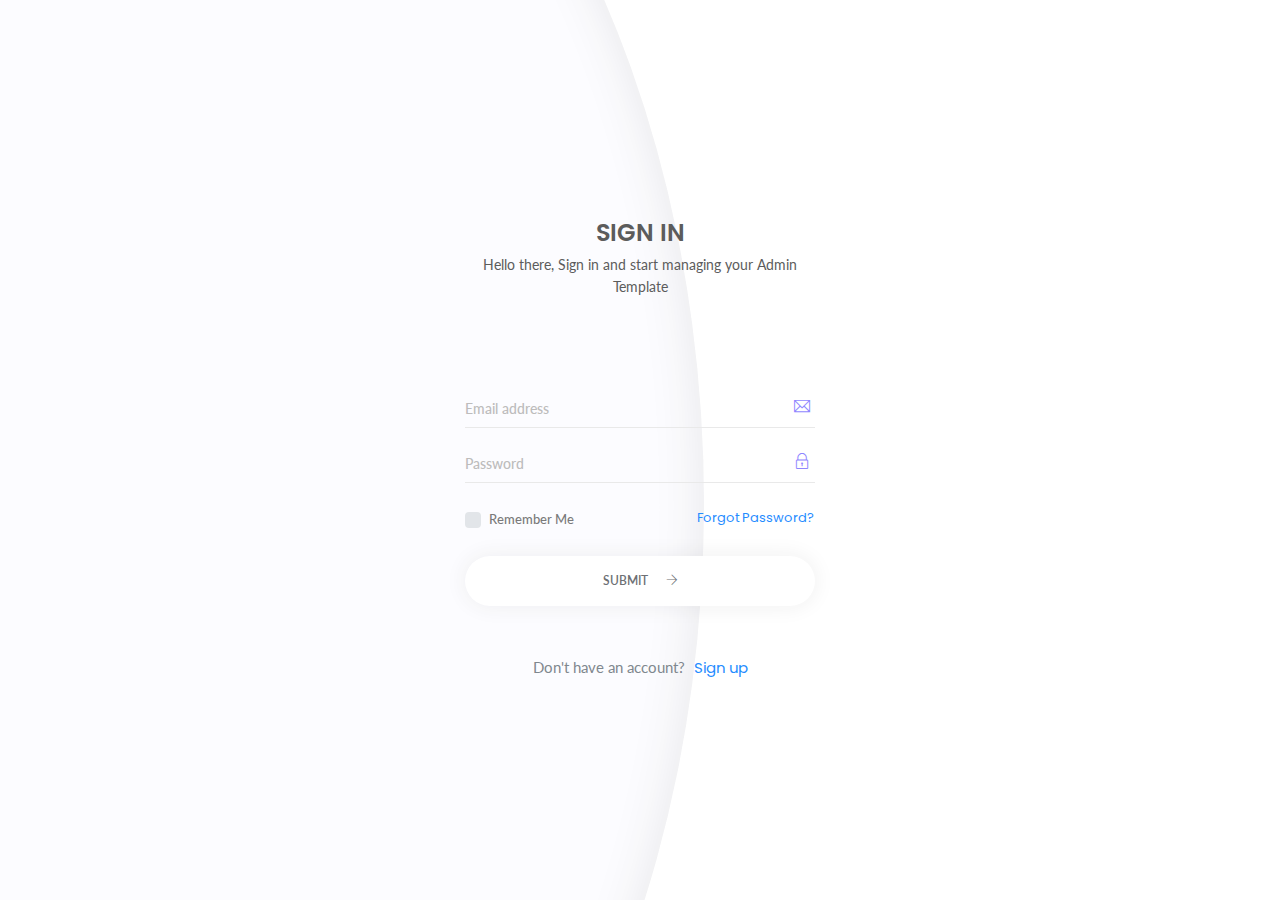
<file: pages/login2.html>
<!doctype html>
<html class="no-js" lang="en">

<head>
    <meta charset="utf-8">
    <meta http-equiv="x-ua-compatible" content="ie=edge">
    <title>Login - srtdash</title>
    <meta name="viewport" content="width=device-width, initial-scale=1">
    <link rel="shortcut icon" type="image/png" href="assets/images/icon/favicon.ico">
    <link rel="stylesheet" href="assets/css/bootstrap.min.css">
    <link rel="stylesheet" href="assets/css/font-awesome.min.css">
    <link rel="stylesheet" href="assets/css/themify-icons.css">
    <link rel="stylesheet" href="assets/css/metisMenu.css">
    <link rel="stylesheet" href="assets/css/owl.carousel.min.css">
    <link rel="stylesheet" href="assets/css/slicknav.min.css">
    <!-- amchart css -->
    <link rel="stylesheet" href="https://www.amcharts.com/lib/3/plugins/export/export.css" type="text/css" media="all" />
    <!-- others css -->
    <link rel="stylesheet" href="assets/css/typography.css">
    <link rel="stylesheet" href="assets/css/default-css.css">
    <link rel="stylesheet" href="assets/css/styles.css">
    <link rel="stylesheet" href="assets/css/responsive.css">
    <!-- modernizr css -->
    <script src="assets/js/vendor/modernizr-2.8.3.min.js"></script>
</head>

<body>
    <!--[if lt IE 8]>
            <p class="browserupgrade">You are using an <strong>outdated</strong> browser. Please <a href="http://browsehappy.com/">upgrade your browser</a> to improve your experience.</p>
        <![endif]-->
    <!-- preloader area start -->
    <div id="preloader">
        <div class="loader"></div>
    </div>
    <!-- preloader area end -->
    <!-- login area start -->
    <div class="login-area login-s2">
        <div class="container">
            <div class="login-box ptb--100">
                <form>
                    <div class="login-form-head">
                        <h4>Sign In</h4>
                        <p>Hello there, Sign in and start managing your Admin Template</p>
                    </div>
                    <div class="login-form-body">
                        <div class="form-gp">
                            <label for="exampleInputEmail1">Email address</label>
                            <input type="email" id="exampleInputEmail1">
                            <i class="ti-email"></i>
                            <div class="text-danger"></div>
                        </div>
                        <div class="form-gp">
                            <label for="exampleInputPassword1">Password</label>
                            <input type="password" id="exampleInputPassword1">
                            <i class="ti-lock"></i>
                            <div class="text-danger"></div>
                        </div>
                        <div class="row mb-4 rmber-area">
                            <div class="col-6">
                                <div class="custom-control custom-checkbox mr-sm-2">
                                    <input type="checkbox" class="custom-control-input" id="customControlAutosizing">
                                    <label class="custom-control-label" for="customControlAutosizing">Remember Me</label>
                                </div>
                            </div>
                            <div class="col-6 text-right">
                                <a href="./reset-pass.html">Forgot Password?</a>
                            </div>
                        </div>
                        <div class="submit-btn-area">
                            <button id="form_submit" type="submit">Submit <i class="ti-arrow-right"></i></button>
                        </div>
                        <div class="form-footer text-center mt-5">
                            <p class="text-muted">Don't have an account? <a href="./register2.html">Sign up</a></p>
                        </div>
                    </div>
                </form>
            </div>
        </div>
    </div>
    <!-- login area end -->

    <!-- jquery latest version -->
    <script src="assets/js/vendor/jquery-2.2.4.min.js"></script>
    <!-- bootstrap 4 js -->
    <script src="assets/js/popper.min.js"></script>
    <script src="assets/js/bootstrap.min.js"></script>
    <script src="assets/js/owl.carousel.min.js"></script>
    <script src="assets/js/metisMenu.min.js"></script>
    <script src="assets/js/jquery.slimscroll.min.js"></script>
    <script src="assets/js/jquery.slicknav.min.js"></script>
    
    <!-- others plugins -->
    <script src="assets/js/plugins.js"></script>
    <script src="assets/js/scripts.js"></script>
</body>

</html>
</file>
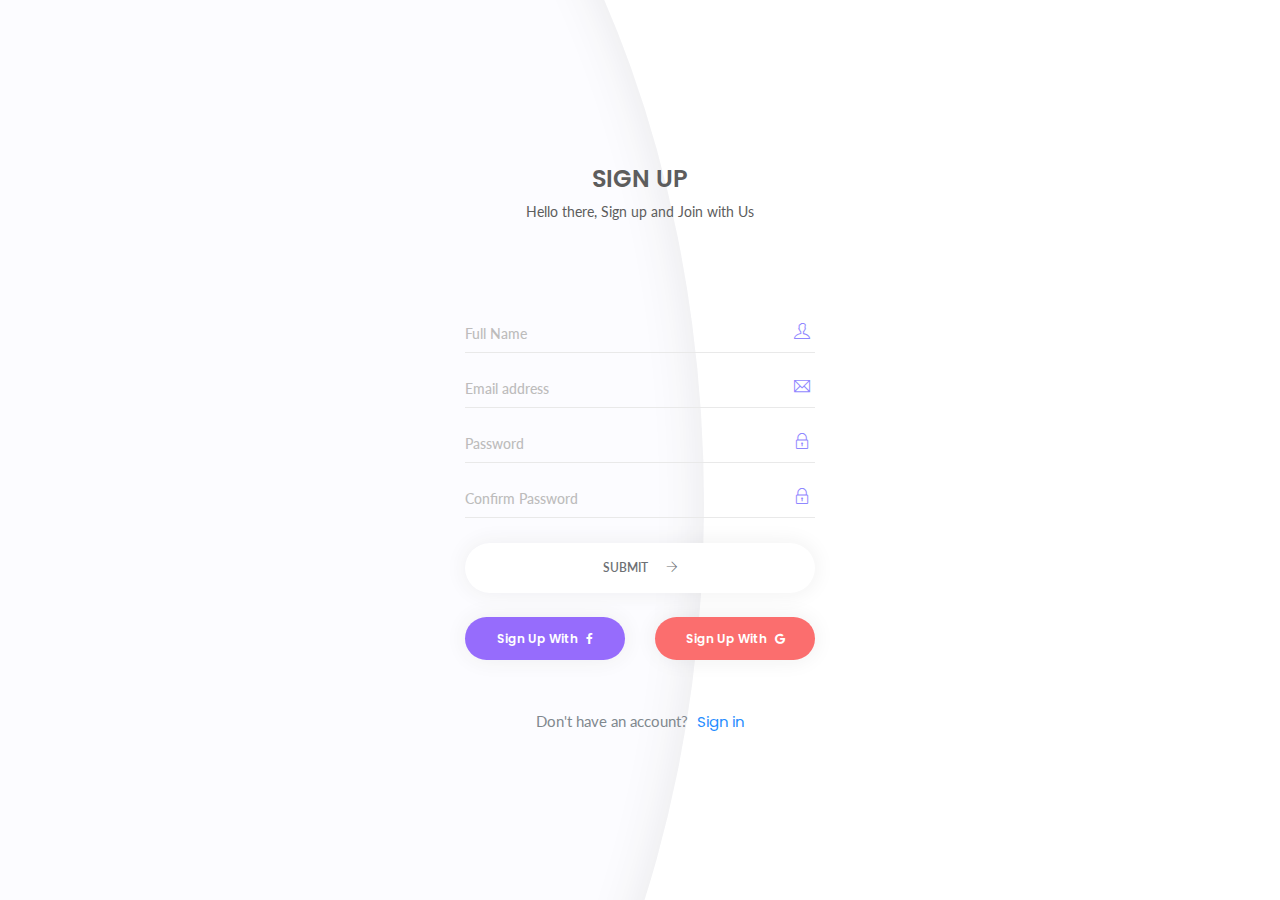
<file: pages/register2.html>
<!doctype html>
<html class="no-js" lang="en">

<head>
    <meta charset="utf-8">
    <meta http-equiv="x-ua-compatible" content="ie=edge">
    <title>Sign up - srtdash</title>
    <meta name="viewport" content="width=device-width, initial-scale=1">
    <link rel="shortcut icon" type="image/png" href="assets/images/icon/favicon.ico">
    <link rel="stylesheet" href="assets/css/bootstrap.min.css">
    <link rel="stylesheet" href="assets/css/font-awesome.min.css">
    <link rel="stylesheet" href="assets/css/themify-icons.css">
    <link rel="stylesheet" href="assets/css/metisMenu.css">
    <link rel="stylesheet" href="assets/css/owl.carousel.min.css">
    <link rel="stylesheet" href="assets/css/slicknav.min.css">
    <!-- amchart css -->
    <link rel="stylesheet" href="https://www.amcharts.com/lib/3/plugins/export/export.css" type="text/css" media="all" />
    <!-- others css -->
    <link rel="stylesheet" href="assets/css/typography.css">
    <link rel="stylesheet" href="assets/css/default-css.css">
    <link rel="stylesheet" href="assets/css/styles.css">
    <link rel="stylesheet" href="assets/css/responsive.css">
    <!-- modernizr css -->
    <script src="assets/js/vendor/modernizr-2.8.3.min.js"></script>
</head>

<body>
    <!--[if lt IE 8]>
            <p class="browserupgrade">You are using an <strong>outdated</strong> browser. Please <a href="http://browsehappy.com/">upgrade your browser</a> to improve your experience.</p>
        <![endif]-->
    <!-- preloader area start -->
    <div id="preloader">
        <div class="loader"></div>
    </div>
    <!-- preloader area end -->
    <!-- login area start -->
    <div class="login-area login-s2">
        <div class="container">
            <div class="login-box ptb--100">
                <form>
                    <div class="login-form-head">
                        <h4>Sign up</h4>
                        <p>Hello there, Sign up and Join with Us</p>
                    </div>
                    <div class="login-form-body">
                        <div class="form-gp">
                            <label for="exampleInputName1">Full Name</label>
                            <input type="text" id="exampleInputName1">
                            <i class="ti-user"></i>
                            <div class="text-danger"></div>
                        </div>
                        <div class="form-gp">
                            <label for="exampleInputEmail1">Email address</label>
                            <input type="email" id="exampleInputEmail1">
                            <i class="ti-email"></i>
                            <div class="text-danger"></div>
                        </div>
                        <div class="form-gp">
                            <label for="exampleInputPassword1">Password</label>
                            <input type="password" id="exampleInputPassword1">
                            <i class="ti-lock"></i>
                            <div class="text-danger"></div>
                        </div>
                        <div class="form-gp">
                            <label for="exampleInputPassword2">Confirm Password</label>
                            <input type="password" id="exampleInputPassword2">
                            <i class="ti-lock"></i>
                            <div class="text-danger"></div>
                        </div>
                        <div class="submit-btn-area">
                            <button id="form_submit" type="submit">Submit <i class="ti-arrow-right"></i></button>
                            <div class="login-other row mt-4">
                                <div class="col-6">
                                    <a class="fb-login" href="#">Sign up with <i class="fa fa-facebook"></i></a>
                                </div>
                                <div class="col-6">
                                    <a class="google-login" href="#">Sign up with <i class="fa fa-google"></i></a>
                                </div>
                            </div>
                        </div>
                        <div class="form-footer text-center mt-5">
                            <p class="text-muted">Don't have an account? <a href="./login2.html">Sign in</a></p>
                        </div>
                    </div>
                </form>
            </div>
        </div>
    </div>
    <!-- login area end -->

    <!-- jquery latest version -->
    <script src="assets/js/vendor/jquery-2.2.4.min.js"></script>
    <!-- bootstrap 4 js -->
    <script src="assets/js/popper.min.js"></script>
    <script src="assets/js/bootstrap.min.js"></script>
    <script src="assets/js/owl.carousel.min.js"></script>
    <script src="assets/js/metisMenu.min.js"></script>
    <script src="assets/js/jquery.slimscroll.min.js"></script>
    <script src="assets/js/jquery.slicknav.min.js"></script>
    
    <!-- others plugins -->
    <script src="assets/js/plugins.js"></script>
    <script src="assets/js/scripts.js"></script>
</body>

</html>
</file>
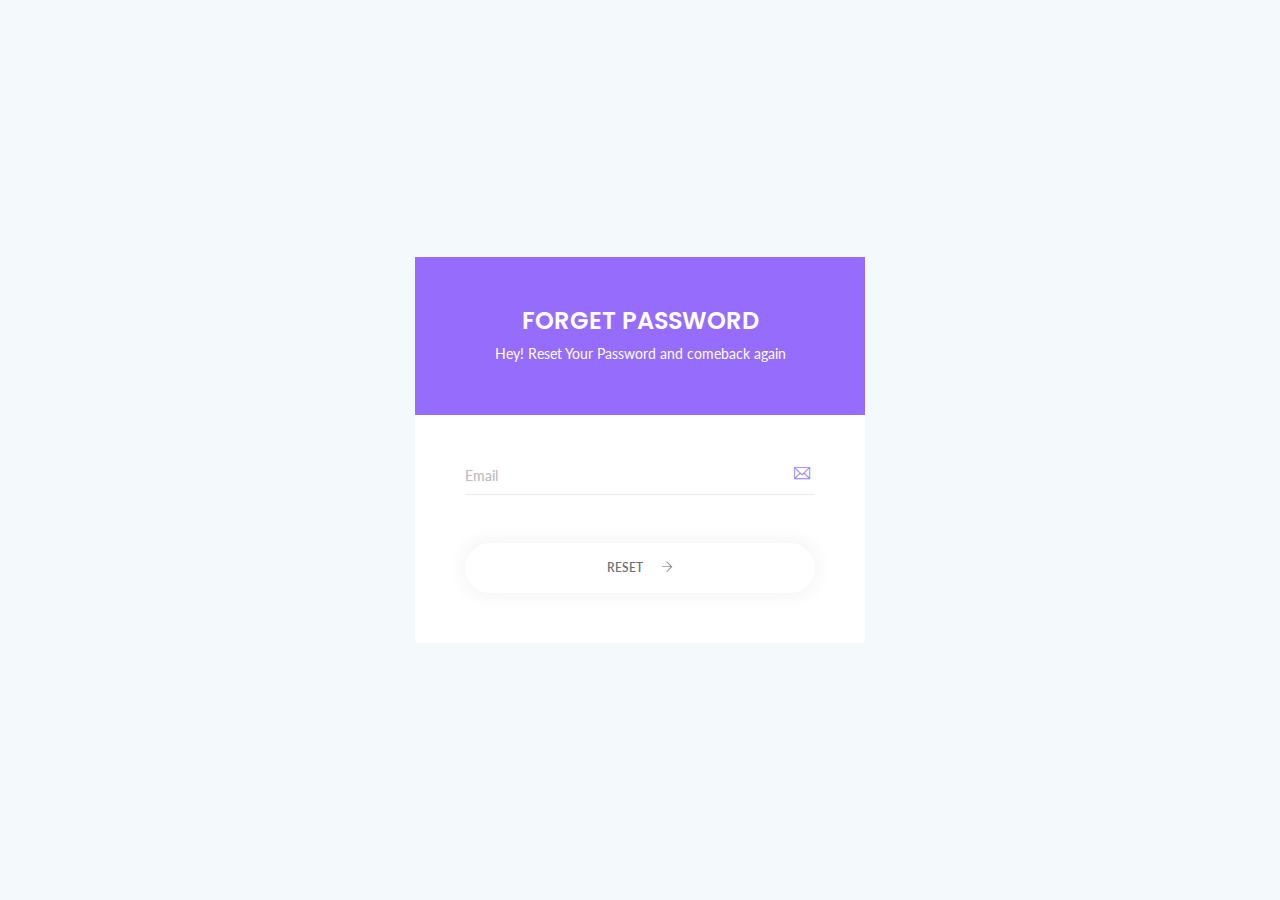
<file: pages/reset-pass.html>
<!doctype html>
<html class="no-js" lang="en">

<head>
    <meta charset="utf-8">
    <meta http-equiv="x-ua-compatible" content="ie=edge">
    <title>Recover Password - srtdash</title>
    <meta name="viewport" content="width=device-width, initial-scale=1">
    <link rel="shortcut icon" type="image/png" href="assets/images/icon/favicon.ico">
    <link rel="stylesheet" href="assets/css/bootstrap.min.css">
    <link rel="stylesheet" href="assets/css/font-awesome.min.css">
    <link rel="stylesheet" href="assets/css/themify-icons.css">
    <link rel="stylesheet" href="assets/css/metisMenu.css">
    <link rel="stylesheet" href="assets/css/owl.carousel.min.css">
    <link rel="stylesheet" href="assets/css/slicknav.min.css">
    <!-- amchart css -->
    <link rel="stylesheet" href="https://www.amcharts.com/lib/3/plugins/export/export.css" type="text/css" media="all" />
    <!-- others css -->
    <link rel="stylesheet" href="assets/css/typography.css">
    <link rel="stylesheet" href="assets/css/default-css.css">
    <link rel="stylesheet" href="assets/css/styles.css">
    <link rel="stylesheet" href="assets/css/responsive.css">
    
    <!-- modernizr css -->
    <script src="assets/js/vendor/modernizr-2.8.3.min.js"></script>
</head>

<body>
    <!--[if lt IE 8]>
            <p class="browserupgrade">You are using an <strong>outdated</strong> browser. Please <a href="http://browsehappy.com/">upgrade your browser</a> to improve your experience.</p>
        <![endif]-->
    <!-- preloader area start -->
    <div id="preloader">
        <div class="loader"></div>
    </div>
    <!-- preloader area end -->
    <!-- login area start -->
    <div class="login-area">
        <div class="container">
            <div class="login-box ptb--100">
                <form>
                    <div class="login-form-head">
                        <h4>Forget Password</h4>
                        <p>Hey! Reset Your Password and comeback again</p>
                    </div>
                    <div class="login-form-body">
                        <div class="form-gp">
                            <label for="exampleInputPassword1">Email</label>
                            <input type="email" id="exampleInputPassword1">
                            <i class="ti-email"></i>
                        </div>
                        
                        <div class="submit-btn-area mt-5">
                            <button id="form_submit" type="submit">Reset <i class="ti-arrow-right"></i></button>
                        </div>
                    </div>
                </form>
            </div>
        </div>
    </div>
    <!-- login area end -->

    <!-- jquery latest version -->
    <script src="assets/js/vendor/jquery-2.2.4.min.js"></script>
    <!-- bootstrap 4 js -->
    <script src="assets/js/popper.min.js"></script>
    <script src="assets/js/bootstrap.min.js"></script>
    <script src="assets/js/owl.carousel.min.js"></script>
    <script src="assets/js/metisMenu.min.js"></script>
    <script src="assets/js/jquery.slimscroll.min.js"></script>
    <script src="assets/js/jquery.slicknav.min.js"></script>
    
    <!-- others plugins -->
    <script src="assets/js/plugins.js"></script>
    <script src="assets/js/scripts.js"></script>
</body>

</html>
</file>
<file: pages/assets/css/themify-icons.css>
@font-face {
	font-family: 'themify';
	src:url('../fonts/themify.eot?-fvbane');
	src:url('../fonts/themify.eot?#iefix-fvbane') format('embedded-opentype'),
		url('../fonts/themify.woff?-fvbane') format('woff'),
		url('../fonts/themify.ttf?-fvbane') format('truetype'),
		url('../fonts/themify.svg?-fvbane#themify') format('svg');
	font-weight: normal;
	font-style: normal;
}

[class^="ti-"], [class*=" ti-"] {
	font-family: 'themify';
	speak: none;
	font-style: normal;
	font-weight: normal;
	font-variant: normal;
	text-transform: none;
	line-height: 1;

	/* Better Font Rendering =========== */
	-webkit-font-smoothing: antialiased;
	-moz-osx-font-smoothing: grayscale;
}

.ti-wand:before {
	content: "\e600";
}
.ti-volume:before {
	content: "\e601";
}
.ti-user:before {
	content: "\e602";
}
.ti-unlock:before {
	content: "\e603";
}
.ti-unlink:before {
	content: "\e604";
}
.ti-trash:before {
	content: "\e605";
}
.ti-thought:before {
	content: "\e606";
}
.ti-target:before {
	content: "\e607";
}
.ti-tag:before {
	content: "\e608";
}
.ti-tablet:before {
	content: "\e609";
}
.ti-star:before {
	content: "\e60a";
}
.ti-spray:before {
	content: "\e60b";
}
.ti-signal:before {
	content: "\e60c";
}
.ti-shopping-cart:before {
	content: "\e60d";
}
.ti-shopping-cart-full:before {
	content: "\e60e";
}
.ti-settings:before {
	content: "\e60f";
}
.ti-search:before {
	content: "\e610";
}
.ti-zoom-in:before {
	content: "\e611";
}
.ti-zoom-out:before {
	content: "\e612";
}
.ti-cut:before {
	content: "\e613";
}
.ti-ruler:before {
	content: "\e614";
}
.ti-ruler-pencil:before {
	content: "\e615";
}
.ti-ruler-alt:before {
	content: "\e616";
}
.ti-bookmark:before {
	content: "\e617";
}
.ti-bookmark-alt:before {
	content: "\e618";
}
.ti-reload:before {
	content: "\e619";
}
.ti-plus:before {
	content: "\e61a";
}
.ti-pin:before {
	content: "\e61b";
}
.ti-pencil:before {
	content: "\e61c";
}
.ti-pencil-alt:before {
	content: "\e61d";
}
.ti-paint-roller:before {
	content: "\e61e";
}
.ti-paint-bucket:before {
	content: "\e61f";
}
.ti-na:before {
	content: "\e620";
}
.ti-mobile:before {
	content: "\e621";
}
.ti-minus:before {
	content: "\e622";
}
.ti-medall:before {
	content: "\e623";
}
.ti-medall-alt:before {
	content: "\e624";
}
.ti-marker:before {
	content: "\e625";
}
.ti-marker-alt:before {
	content: "\e626";
}
.ti-arrow-up:before {
	content: "\e627";
}
.ti-arrow-right:before {
	content: "\e628";
}
.ti-arrow-left:before {
	content: "\e629";
}
.ti-arrow-down:before {
	content: "\e62a";
}
.ti-lock:before {
	content: "\e62b";
}
.ti-location-arrow:before {
	content: "\e62c";
}
.ti-link:before {
	content: "\e62d";
}
.ti-layout:before {
	content: "\e62e";
}
.ti-layers:before {
	content: "\e62f";
}
.ti-layers-alt:before {
	content: "\e630";
}
.ti-key:before {
	content: "\e631";
}
.ti-import:before {
	content: "\e632";
}
.ti-image:before {
	content: "\e633";
}
.ti-heart:before {
	content: "\e634";
}
.ti-heart-broken:before {
	content: "\e635";
}
.ti-hand-stop:before {
	content: "\e636";
}
.ti-hand-open:before {
	content: "\e637";
}
.ti-hand-drag:before {
	content: "\e638";
}
.ti-folder:before {
	content: "\e639";
}
.ti-flag:before {
	content: "\e63a";
}
.ti-flag-alt:before {
	content: "\e63b";
}
.ti-flag-alt-2:before {
	content: "\e63c";
}
.ti-eye:before {
	content: "\e63d";
}
.ti-export:before {
	content: "\e63e";
}
.ti-exchange-vertical:before {
	content: "\e63f";
}
.ti-desktop:before {
	content: "\e640";
}
.ti-cup:before {
	content: "\e641";
}
.ti-crown:before {
	content: "\e642";
}
.ti-comments:before {
	content: "\e643";
}
.ti-comment:before {
	content: "\e644";
}
.ti-comment-alt:before {
	content: "\e645";
}
.ti-close:before {
	content: "\e646";
}
.ti-clip:before {
	content: "\e647";
}
.ti-angle-up:before {
	content: "\e648";
}
.ti-angle-right:before {
	content: "\e649";
}
.ti-angle-left:before {
	content: "\e64a";
}
.ti-angle-down:before {
	content: "\e64b";
}
.ti-check:before {
	content: "\e64c";
}
.ti-check-box:before {
	content: "\e64d";
}
.ti-camera:before {
	content: "\e64e";
}
.ti-announcement:before {
	content: "\e64f";
}
.ti-brush:before {
	content: "\e650";
}
.ti-briefcase:before {
	content: "\e651";
}
.ti-bolt:before {
	content: "\e652";
}
.ti-bolt-alt:before {
	content: "\e653";
}
.ti-blackboard:before {
	content: "\e654";
}
.ti-bag:before {
	content: "\e655";
}
.ti-move:before {
	content: "\e656";
}
.ti-arrows-vertical:before {
	content: "\e657";
}
.ti-arrows-horizontal:before {
	content: "\e658";
}
.ti-fullscreen:before {
	content: "\e659";
}
.ti-arrow-top-right:before {
	content: "\e65a";
}
.ti-arrow-top-left:before {
	content: "\e65b";
}
.ti-arrow-circle-up:before {
	content: "\e65c";
}
.ti-arrow-circle-right:before {
	content: "\e65d";
}
.ti-arrow-circle-left:before {
	content: "\e65e";
}
.ti-arrow-circle-down:before {
	content: "\e65f";
}
.ti-angle-double-up:before {
	content: "\e660";
}
.ti-angle-double-right:before {
	content: "\e661";
}
.ti-angle-double-left:before {
	content: "\e662";
}
.ti-angle-double-down:before {
	content: "\e663";
}
.ti-zip:before {
	content: "\e664";
}
.ti-world:before {
	content: "\e665";
}
.ti-wheelchair:before {
	content: "\e666";
}
.ti-view-list:before {
	content: "\e667";
}
.ti-view-list-alt:before {
	content: "\e668";
}
.ti-view-grid:before {
	content: "\e669";
}
.ti-uppercase:before {
	content: "\e66a";
}
.ti-upload:before {
	content: "\e66b";
}
.ti-underline:before {
	content: "\e66c";
}
.ti-truck:before {
	content: "\e66d";
}
.ti-timer:before {
	content: "\e66e";
}
.ti-ticket:before {
	content: "\e66f";
}
.ti-thumb-up:before {
	content: "\e670";
}
.ti-thumb-down:before {
	content: "\e671";
}
.ti-text:before {
	content: "\e672";
}
.ti-stats-up:before {
	content: "\e673";
}
.ti-stats-down:before {
	content: "\e674";
}
.ti-split-v:before {
	content: "\e675";
}
.ti-split-h:before {
	content: "\e676";
}
.ti-smallcap:before {
	content: "\e677";
}
.ti-shine:before {
	content: "\e678";
}
.ti-shift-right:before {
	content: "\e679";
}
.ti-shift-left:before {
	content: "\e67a";
}
.ti-shield:before {
	content: "\e67b";
}
.ti-notepad:before {
	content: "\e67c";
}
.ti-server:before {
	content: "\e67d";
}
.ti-quote-right:before {
	content: "\e67e";
}
.ti-quote-left:before {
	content: "\e67f";
}
.ti-pulse:before {
	content: "\e680";
}
.ti-printer:before {
	content: "\e681";
}
.ti-power-off:before {
	content: "\e682";
}
.ti-plug:before {
	content: "\e683";
}
.ti-pie-chart:before {
	content: "\e684";
}
.ti-paragraph:before {
	content: "\e685";
}
.ti-panel:before {
	content: "\e686";
}
.ti-package:before {
	content: "\e687";
}
.ti-music:before {
	content: "\e688";
}
.ti-music-alt:before {
	content: "\e689";
}
.ti-mouse:before {
	content: "\e68a";
}
.ti-mouse-alt:before {
	content: "\e68b";
}
.ti-money:before {
	content: "\e68c";
}
.ti-microphone:before {
	content: "\e68d";
}
.ti-menu:before {
	content: "\e68e";
}
.ti-menu-alt:before {
	content: "\e68f";
}
.ti-map:before {
	content: "\e690";
}
.ti-map-alt:before {
	content: "\e691";
}
.ti-loop:before {
	content: "\e692";
}
.ti-location-pin:before {
	content: "\e693";
}
.ti-list:before {
	content: "\e694";
}
.ti-light-bulb:before {
	content: "\e695";
}
.ti-Italic:before {
	content: "\e696";
}
.ti-info:before {
	content: "\e697";
}
.ti-infinite:before {
	content: "\e698";
}
.ti-id-badge:before {
	content: "\e699";
}
.ti-hummer:before {
	content: "\e69a";
}
.ti-home:before {
	content: "\e69b";
}
.ti-help:before {
	content: "\e69c";
}
.ti-headphone:before {
	content: "\e69d";
}
.ti-harddrives:before {
	content: "\e69e";
}
.ti-harddrive:before {
	content: "\e69f";
}
.ti-gift:before {
	content: "\e6a0";
}
.ti-game:before {
	content: "\e6a1";
}
.ti-filter:before {
	content: "\e6a2";
}
.ti-files:before {
	content: "\e6a3";
}
.ti-file:before {
	content: "\e6a4";
}
.ti-eraser:before {
	content: "\e6a5";
}
.ti-envelope:before {
	content: "\e6a6";
}
.ti-download:before {
	content: "\e6a7";
}
.ti-direction:before {
	content: "\e6a8";
}
.ti-direction-alt:before {
	content: "\e6a9";
}
.ti-dashboard:before {
	content: "\e6aa";
}
.ti-control-stop:before {
	content: "\e6ab";
}
.ti-control-shuffle:before {
	content: "\e6ac";
}
.ti-control-play:before {
	content: "\e6ad";
}
.ti-control-pause:before {
	content: "\e6ae";
}
.ti-control-forward:before {
	content: "\e6af";
}
.ti-control-backward:before {
	content: "\e6b0";
}
.ti-cloud:before {
	content: "\e6b1";
}
.ti-cloud-up:before {
	content: "\e6b2";
}
.ti-cloud-down:before {
	content: "\e6b3";
}
.ti-clipboard:before {
	content: "\e6b4";
}
.ti-car:before {
	content: "\e6b5";
}
.ti-calendar:before {
	content: "\e6b6";
}
.ti-book:before {
	content: "\e6b7";
}
.ti-bell:before {
	content: "\e6b8";
}
.ti-basketball:before {
	content: "\e6b9";
}
.ti-bar-chart:before {
	content: "\e6ba";
}
.ti-bar-chart-alt:before {
	content: "\e6bb";
}
.ti-back-right:before {
	content: "\e6bc";
}
.ti-back-left:before {
	content: "\e6bd";
}
.ti-arrows-corner:before {
	content: "\e6be";
}
.ti-archive:before {
	content: "\e6bf";
}
.ti-anchor:before {
	content: "\e6c0";
}
.ti-align-right:before {
	content: "\e6c1";
}
.ti-align-left:before {
	content: "\e6c2";
}
.ti-align-justify:before {
	content: "\e6c3";
}
.ti-align-center:before {
	content: "\e6c4";
}
.ti-alert:before {
	content: "\e6c5";
}
.ti-alarm-clock:before {
	content: "\e6c6";
}
.ti-agenda:before {
	content: "\e6c7";
}
.ti-write:before {
	content: "\e6c8";
}
.ti-window:before {
	content: "\e6c9";
}
.ti-widgetized:before {
	content: "\e6ca";
}
.ti-widget:before {
	content: "\e6cb";
}
.ti-widget-alt:before {
	content: "\e6cc";
}
.ti-wallet:before {
	content: "\e6cd";
}
.ti-video-clapper:before {
	content: "\e6ce";
}
.ti-video-camera:before {
	content: "\e6cf";
}
.ti-vector:before {
	content: "\e6d0";
}
.ti-themify-logo:before {
	content: "\e6d1";
}
.ti-themify-favicon:before {
	content: "\e6d2";
}
.ti-themify-favicon-alt:before {
	content: "\e6d3";
}
.ti-support:before {
	content: "\e6d4";
}
.ti-stamp:before {
	content: "\e6d5";
}
.ti-split-v-alt:before {
	content: "\e6d6";
}
.ti-slice:before {
	content: "\e6d7";
}
.ti-shortcode:before {
	content: "\e6d8";
}
.ti-shift-right-alt:before {
	content: "\e6d9";
}
.ti-shift-left-alt:before {
	content: "\e6da";
}
.ti-ruler-alt-2:before {
	content: "\e6db";
}
.ti-receipt:before {
	content: "\e6dc";
}
.ti-pin2:before {
	content: "\e6dd";
}
.ti-pin-alt:before {
	content: "\e6de";
}
.ti-pencil-alt2:before {
	content: "\e6df";
}
.ti-palette:before {
	content: "\e6e0";
}
.ti-more:before {
	content: "\e6e1";
}
.ti-more-alt:before {
	content: "\e6e2";
}
.ti-microphone-alt:before {
	content: "\e6e3";
}
.ti-magnet:before {
	content: "\e6e4";
}
.ti-line-double:before {
	content: "\e6e5";
}
.ti-line-dotted:before {
	content: "\e6e6";
}
.ti-line-dashed:before {
	content: "\e6e7";
}
.ti-layout-width-full:before {
	content: "\e6e8";
}
.ti-layout-width-default:before {
	content: "\e6e9";
}
.ti-layout-width-default-alt:before {
	content: "\e6ea";
}
.ti-layout-tab:before {
	content: "\e6eb";
}
.ti-layout-tab-window:before {
	content: "\e6ec";
}
.ti-layout-tab-v:before {
	content: "\e6ed";
}
.ti-layout-tab-min:before {
	content: "\e6ee";
}
.ti-layout-slider:before {
	content: "\e6ef";
}
.ti-layout-slider-alt:before {
	content: "\e6f0";
}
.ti-layout-sidebar-right:before {
	content: "\e6f1";
}
.ti-layout-sidebar-none:before {
	content: "\e6f2";
}
.ti-layout-sidebar-left:before {
	content: "\e6f3";
}
.ti-layout-placeholder:before {
	content: "\e6f4";
}
.ti-layout-menu:before {
	content: "\e6f5";
}
.ti-layout-menu-v:before {
	content: "\e6f6";
}
.ti-layout-menu-separated:before {
	content: "\e6f7";
}
.ti-layout-menu-full:before {
	content: "\e6f8";
}
.ti-layout-media-right-alt:before {
	content: "\e6f9";
}
.ti-layout-media-right:before {
	content: "\e6fa";
}
.ti-layout-media-overlay:before {
	content: "\e6fb";
}
.ti-layout-media-overlay-alt:before {
	content: "\e6fc";
}
.ti-layout-media-overlay-alt-2:before {
	content: "\e6fd";
}
.ti-layout-media-left-alt:before {
	content: "\e6fe";
}
.ti-layout-media-left:before {
	content: "\e6ff";
}
.ti-layout-media-center-alt:before {
	content: "\e700";
}
.ti-layout-media-center:before {
	content: "\e701";
}
.ti-layout-list-thumb:before {
	content: "\e702";
}
.ti-layout-list-thumb-alt:before {
	content: "\e703";
}
.ti-layout-list-post:before {
	content: "\e704";
}
.ti-layout-list-large-image:before {
	content: "\e705";
}
.ti-layout-line-solid:before {
	content: "\e706";
}
.ti-layout-grid4:before {
	content: "\e707";
}
.ti-layout-grid3:before {
	content: "\e708";
}
.ti-layout-grid2:before {
	content: "\e709";
}
.ti-layout-grid2-thumb:before {
	content: "\e70a";
}
.ti-layout-cta-right:before {
	content: "\e70b";
}
.ti-layout-cta-left:before {
	content: "\e70c";
}
.ti-layout-cta-center:before {
	content: "\e70d";
}
.ti-layout-cta-btn-right:before {
	content: "\e70e";
}
.ti-layout-cta-btn-left:before {
	content: "\e70f";
}
.ti-layout-column4:before {
	content: "\e710";
}
.ti-layout-column3:before {
	content: "\e711";
}
.ti-layout-column2:before {
	content: "\e712";
}
.ti-layout-accordion-separated:before {
	content: "\e713";
}
.ti-layout-accordion-merged:before {
	content: "\e714";
}
.ti-layout-accordion-list:before {
	content: "\e715";
}
.ti-ink-pen:before {
	content: "\e716";
}
.ti-info-alt:before {
	content: "\e717";
}
.ti-help-alt:before {
	content: "\e718";
}
.ti-headphone-alt:before {
	content: "\e719";
}
.ti-hand-point-up:before {
	content: "\e71a";
}
.ti-hand-point-right:before {
	content: "\e71b";
}
.ti-hand-point-left:before {
	content: "\e71c";
}
.ti-hand-point-down:before {
	content: "\e71d";
}
.ti-gallery:before {
	content: "\e71e";
}
.ti-face-smile:before {
	content: "\e71f";
}
.ti-face-sad:before {
	content: "\e720";
}
.ti-credit-card:before {
	content: "\e721";
}
.ti-control-skip-forward:before {
	content: "\e722";
}
.ti-control-skip-backward:before {
	content: "\e723";
}
.ti-control-record:before {
	content: "\e724";
}
.ti-control-eject:before {
	content: "\e725";
}
.ti-comments-smiley:before {
	content: "\e726";
}
.ti-brush-alt:before {
	content: "\e727";
}
.ti-youtube:before {
	content: "\e728";
}
.ti-vimeo:before {
	content: "\e729";
}
.ti-twitter:before {
	content: "\e72a";
}
.ti-time:before {
	content: "\e72b";
}
.ti-tumblr:before {
	content: "\e72c";
}
.ti-skype:before {
	content: "\e72d";
}
.ti-share:before {
	content: "\e72e";
}
.ti-share-alt:before {
	content: "\e72f";
}
.ti-rocket:before {
	content: "\e730";
}
.ti-pinterest:before {
	content: "\e731";
}
.ti-new-window:before {
	content: "\e732";
}
.ti-microsoft:before {
	content: "\e733";
}
.ti-list-ol:before {
	content: "\e734";
}
.ti-linkedin:before {
	content: "\e735";
}
.ti-layout-sidebar-2:before {
	content: "\e736";
}
.ti-layout-grid4-alt:before {
	content: "\e737";
}
.ti-layout-grid3-alt:before {
	content: "\e738";
}
.ti-layout-grid2-alt:before {
	content: "\e739";
}
.ti-layout-column4-alt:before {
	content: "\e73a";
}
.ti-layout-column3-alt:before {
	content: "\e73b";
}
.ti-layout-column2-alt:before {
	content: "\e73c";
}
.ti-instagram:before {
	content: "\e73d";
}
.ti-google:before {
	content: "\e73e";
}
.ti-github:before {
	content: "\e73f";
}
.ti-flickr:before {
	content: "\e740";
}
.ti-facebook:before {
	content: "\e741";
}
.ti-dropbox:before {
	content: "\e742";
}
.ti-dribbble:before {
	content: "\e743";
}
.ti-apple:before {
	content: "\e744";
}
.ti-android:before {
	content: "\e745";
}
.ti-save:before {
	content: "\e746";
}
.ti-save-alt:before {
	content: "\e747";
}
.ti-yahoo:before {
	content: "\e748";
}
.ti-wordpress:before {
	content: "\e749";
}
.ti-vimeo-alt:before {
	content: "\e74a";
}
.ti-twitter-alt:before {
	content: "\e74b";
}
.ti-tumblr-alt:before {
	content: "\e74c";
}
.ti-trello:before {
	content: "\e74d";
}
.ti-stack-overflow:before {
	content: "\e74e";
}
.ti-soundcloud:before {
	content: "\e74f";
}
.ti-sharethis:before {
	content: "\e750";
}
.ti-sharethis-alt:before {
	content: "\e751";
}
.ti-reddit:before {
	content: "\e752";
}
.ti-pinterest-alt:before {
	content: "\e753";
}
.ti-microsoft-alt:before {
	content: "\e754";
}
.ti-linux:before {
	content: "\e755";
}
.ti-jsfiddle:before {
	content: "\e756";
}
.ti-joomla:before {
	content: "\e757";
}
.ti-html5:before {
	content: "\e758";
}
.ti-flickr-alt:before {
	content: "\e759";
}
.ti-email:before {
	content: "\e75a";
}
.ti-drupal:before {
	content: "\e75b";
}
.ti-dropbox-alt:before {
	content: "\e75c";
}
.ti-css3:before {
	content: "\e75d";
}
.ti-rss:before {
	content: "\e75e";
}
.ti-rss-alt:before {
	content: "\e75f";
}
</file>
<file: pages/assets/css/typography.css>
/*
Table Of Contents
=========================
- Default Typography
- Custom Typography
=========================
*/


/*
--------------------------
- Default Typography
--------------------------
*/

body {
    font-size: 14px;
    font-family: 'Lato', sans-serif;
}

h1,
h2,
h3,
h4,
h5,
h6 {
    margin: 0;
    font-family: 'Poppins', sans-serif;
}
p{
    font-family: 'Lato', sans-serif;
    font-size: 15px;
    line-height: 26px;
    color: #444;
    margin-bottom: 0;
}
p img {
    margin: 0;
}

/* links */

a,
a:visited {
    text-decoration: none;
    transition: all 0.3s ease-in-out;
    -webkit-transition: all 0.3s ease-in-out;
    -moz-transition: all 0.3s ease-in-out;
    -o-transition: all 0.3s ease-in-out;
    outline: 0;
    font-family: 'Poppins', sans-serif;
}
a:hover{
    text-decoration: none;
}
a:focus {
    text-decoration: none;
    outline: 0;
}

p a,
p a:visited {
    line-height: inherit;
    outline: 0;
}


/* list */

ul,
ol {
    margin-bottom: 0px;
    margin-top: 0px;
    padding: 0;
}

ul {
    margin: 0;
    list-style-type: none;
}

ol {
    list-style: decimal;
}

ol,
ul.square,
ul.circle,
ul.disc {
    margin-left: 0px;
}

ul.square {
    list-style: square outside;
}

ul.circle {
    list-style: circle outside;
}

ul.disc {
    list-style: disc outside;
}

ul ul,
ul ol,
ol ol,
ol ul {
    margin: 0;
}

ul ul li,
ul ol li,
ol ol li,
ol ul li {
    margin-bottom: 0px;
}

button {
    cursor: pointer;
    outline: none!important;
    letter-spacing: 0;
}

/*
--------------------------
- Custom Typography
--------------------------
*/
/* blockquote */
blockquote{
    padding: 60px;
    position: relative;
    background: #853BFA;
}
blockquote:before{
    content: '\f10d';
    font-family: fontawesome;
    color: #fff;
    font-size: 32px;
    position: absolute;
    left: 16px;
    top: 46px;
}
blockquote p{
    font-size: 17px;
    color: #fff;
}
.blockquote-footer{
    color: #fff;
}
</file>
<file: pages/assets/css/default-css.css>
/* 
--------------------------
- 1.1 Default CSS
--------------------------
*/

/*google font*/

@import url('https://fonts.googleapis.com/css?family=Lato:300,400,700,900|Poppins:100,300,400,500,600,700,800,900');
/* Your default CSS. */

* {
    margin: 0;
    padding: 0;
    box-sizing: border-box;
}

*, *:before, *:after {
    -moz-box-sizing: border-box;
    -webkit-box-sizing: border-box;
    box-sizing: border-box;
}

*:focus {
    outline: 0;
}

html {
    -webkit-font-smoothing: antialiased;
}

body {
    background: #fff;
    font-weight: normal;
    -webkit-font-smoothing: antialiased;
    /* Fix for webkit rendering */
    -webkit-text-size-adjust: 100%;
}

img {
    max-width: 100%;
    height: auto;
}

/*custome css*/

/*--------------------------
   Padding top
---------------------------*/

.pt--0 {
    padding-top: 0
}

.pt--10 {
    padding-top: 10px
}

.pt--15 {
    padding-top: 15px
}

.pt--20 {
    padding-top: 20px
}

.pt--30 {
    padding-top: 30px
}

.pt--40 {
    padding-top: 40px
}

.pt--50 {
    padding-top: 50px
}

.pt--60 {
    padding-top: 60px
}

.pt--70 {
    padding-top: 70px
}

.pt--80 {
    padding-top: 80px
}

.pt--90 {
    padding-top: 90px
}

.pt--100 {
    padding-top: 100px
}

.pt--110 {
    padding-top: 110px
}

.pt--120 {
    padding-top: 120px
}

.pt--130 {
    padding-top: 130px
}

.pt--140 {
    padding-top: 140px
}

.pt--150 {
    padding-top: 150px
}

.pt--160 {
    padding-top: 160px
}

.pt--170 {
    padding-top: 170px
}

.pt--180 {
    padding-top: 180px
}

.pt--190 {
    padding-top: 190px
}

/*------------------------
   Padding bottom
---------------------------*/

.pb--0 {
    padding-bottom: 0
}

.pb--10 {
    padding-bottom: 10px
}

.pb--15 {
    padding-bottom: 15px
}

.pb--20 {
    padding-bottom: 20px
}

.pb--30 {
    padding-bottom: 30px
}

.pb--40 {
    padding-bottom: 40px
}

.pb--50 {
    padding-bottom: 50px
}

.pb--60 {
    padding-bottom: 60px
}

.pb--70 {
    padding-bottom: 70px
}

.pb--80 {
    padding-bottom: 80px
}

.pb--90 {
    padding-bottom: 90px
}

.pb--100 {
    padding-bottom: 100px
}

.pb--110 {
    padding-bottom: 110px
}

.pb--120 {
    padding-bottom: 120px
}

.pb--130 {
    padding-bottom: 130px
}

.pb--140 {
    padding-bottom: 140px
}

.pb--150 {
    padding-bottom: 150px
}

.pb--160 {
    padding-bottom: 160px
}

.pb--170 {
    padding-bottom: 170px
}

.pb--180 {
    padding-bottom: 180px
}

.pb--190 {
    padding-bottom: 190px
}

/*------------------------------
   Page section padding 
-------------------------------*/

.ptb--0 {
    padding: 0
}

.ptb--10 {
    padding: 10px 0
}

.ptb--20 {
    padding: 20px 0
}

.ptb--30 {
    padding: 30px 0
}

.ptb--40 {
    padding: 40px 0
}

.ptb--50 {
    padding: 50px 0
}

.ptb--60 {
    padding: 60px 0
}

.ptb--70 {
    padding: 70px 0
}

.ptb--80 {
    padding: 80px 0
}

.ptb--90 {
    padding: 90px 0
}

.ptb--100 {
    padding: 100px 0
}

.ptb--110 {
    padding: 110px 0
}

.ptb--120 {
    padding: 120px 0
}

.ptb--130 {
    padding: 130px 0
}

.ptb--140 {
    padding: 140px 0
}

.ptb--150 {
    padding: 150px 0
}

.ptb--160 {
    padding: 160px 0
}

.ptb--170 {
    padding: 170px 0
}

.ptb--180 {
    padding: 180px 0
}

/*------------------------------
   Page section padding left
-------------------------------*/

.pl--0 {
    padding-left: 0px;
}

.pl--10 {
    padding-left: 10px;
}

.pl--20 {
    padding-left: 20px;
}

.pl--30 {
    padding-left: 30px;
}

.pl--40 {
    padding-left: 40px;
}

.pl--50 {
    padding-left: 50px;
}

.pl--60 {
    padding-left: 60px;
}

.pl--70 {
    padding-left: 70px;
}

.pl--80 {
    padding-left: 80px;
}

.pl--90 {
    padding-left: 90px;
}

.pl--100 {
    padding-left: 100px;
}

.pl--110 {
    padding-left: 110px;
}

/*------------------------------
   Page section padding right
-------------------------------*/

.pr--0 {
    padding-right: 0px;
}

.pr--10 {
    padding-right: 10px;
}

.pr--20 {
    padding-right: 20px;
}

.pr--30 {
    padding-right: 30px;
}

.pr--40 {
    padding-right: 40px;
}

.pr--50 {
    padding-right: 50px;
}

.pr--60 {
    padding-right: 60px;
}

.pr--70 {
    padding-right: 70px;
}

.pr--80 {
    padding-right: 80px;
}

.pr--90 {
    padding-right: 90px;
}

.pr--100 {
    padding-right: 100px;
}

.pr--110 {
    padding-right: 110px;
}

/* Colors */

:root {
    --primary-color: #4336FB;
}

#preloader {
    position: fixed;
    left: 0;
    top: 0;
    z-index: 99999;
    height: 100%;
    width: 100%;
    background: #fff;
    display: flex;
}
.loader{
    margin: auto;
    height: 50px;
    width: 50px;
    border-radius: 50%;
    position: relative;
}
.loader:before{
    content: '';
    position: absolute;
    left: 0;
    top: 0;
    height: 100%;
    width: 100%;
    background: #000;
    border-radius: 50%;
    opacity: 0;
    animation: popin 1.5s linear infinite 0s;
}
.loader:after{
    content: '';
    position: absolute;
    left: 0;
    top: 0;
    height: 100%;
    width: 100%;
    background: #000;
    border-radius: 50%;
    opacity: 0;
    animation: popin 1.5s linear infinite 0.5s;
}

@keyframes popin{
    0%{
        opacity: 0;
        transform: scale(0);
    }
    1%{
        opacity: 0.1;
        transform: scale(0);
    }
    99%{
        opacity: 0;
        transform: scale(2);
    }
    100%{
        opacity: 0;
        transform: scale(0);
    }
}
</file>
<file: pages/assets/css/responsive.css>
/* (1366x768) WXGA Display */

@media screen and (min-width: 1441px) and (max-width: 1920px) {
    .error-content {
        margin-top: 100px;
    }
}

/*Medium Desktop Device*/

@media screen and (min-width: 1200px) and (max-width: 1440px) {
    .col-ml-6 {
        -webkit-box-flex: 0;
        -ms-flex: 0 0 50%;
        flex: 0 0 50%;
        max-width: 50%;
    }
    .col-ml-12 {
        -webkit-box-flex: 0;
        -ms-flex: 0 0 100%;
        flex: 0 0 100%;
        max-width: 100%;
    }
    .col-ml-8 {
        -webkit-box-flex: 0;
        -ms-flex: 0 0 66.666667%;
        flex: 0 0 66.666667%;
        max-width: 66.666667%;
    }
    .col-ml-4 {
        -webkit-box-flex: 0;
        -ms-flex: 0 0 33.333333%;
        flex: 0 0 33.333333%;
        max-width: 33.333333%;
    }

    #coin_distribution-wrapper {
        margin-top: -68px;
    }
    .cripto-live ul li .icon {
        height: 23px;
        width: 23px;
        margin-right: 3px;
        font-size: 13px;
        line-height: 23px;
    }
    .cripto-live ul li {
        margin-bottom: 35px;
        font-size: 15px;
    }
    .exhcange-rate {
        padding: 48px 38px;
    }
    .exchange-btn button {
        margin-top: 37px;
    }
    .single-report h2 {
        font-size: 19px;
    }
    .s-report-title {
        margin-bottom: 17px;
    }
    .card-title {
        font-size: 20px;
    }
    .s-report-inner {
        padding-left: 73px;
    }
    /* dashboard two */
    .s-report-title .header-title {
        font-size: 15px;
    }
    .member-box .media-body p {
        font-size: 15px;
    }
    .s-member img {
        max-width: 60px;
    }
    .s-member .media-body {
        margin-left: 20px!important;
    }
    .tm-social a {
        margin-left: 3px;
        font-size: 18px;
    }
    .member-box .media-body span {
        font-size: 14px;
        line-height: 21px;
    }
    .team-search {
        margin-top: 20px;
    }
    .team-search input {
        width: 100%;
    }

    /* error page */
    .error-content {
        margin-top: 100px;
    }

    /* dashboard three */
    #salesanalytic {
        height: 500px;
    }
    #seomap {
        height: 346px;
    }
    #seolinechart8 {
        margin-top: 60px;
    }
}

/* Normal desktop :992px. */

@media (min-width: 1200px) and (max-width: 1364px) {

    /* sidebar */
    .sidebar-menu {
        width: 365px;
    }
    .nav-btn {
        position: fixed;
        z-index: 99;
        left: 363px;
        background: #303641;
        padding: 14px;
        top: 0;
        margin: 0;
    }
    .nav-btn span {
        background: #fffbfb;
    }
    .sbar_collapsed .sidebar-menu {
        left: -90%;
    }
    .sbar_collapsed .nav-btn {
        position: initial;
        background: none;
        padding: 0;
        margin: 10px 30px 0 0;
    }
    .sbar_collapsed .nav-btn span {
        background: #b3aaaa;
    }
    .sbar_collapsed .logo a span {
        display: block;
    }
    .minisidebar.main-menu {
        margin-right: 0;
    }
    /* main content */
    .main-content-inner {
        padding: 0 15px 50px;
    }
    .page-container,
    .sbar_collapsed.page-container {
        padding-left: 0;
    }
    /* sidebar collapsed end */
    /* pricing */
    .col-mdl-4 {
        -webkit-box-flex: 0;
        -ms-flex: 0 0 33.333333%;
        flex: 0 0 33.333333%;
        max-width: 33.333333%;
    }
}

@media (min-width: 992px) and (max-width: 1199px) {
    /* dashboard one */
    .mt-md-30 {
        margin-top: 30px;
    }
    /* sidebar */
    .sidebar-menu {
        width: 306px;
    }
    .nav-btn {
        position: fixed;
        z-index: 99;
        left: 304px;
        background: #303641;
        padding: 14px;
        top: 0;
        margin: 0;
    }
    .nav-btn span {
        background: #fffbfb;
    }
    .sbar_collapsed .sidebar-menu {
        left: -90%;
    }
    .sbar_collapsed .nav-btn {
        position: initial;
        background: none;
        padding: 0;
        margin: 10px 30px 0 0;
    }
    .sbar_collapsed .nav-btn span {
        background: #b3aaaa;
    }
    .sbar_collapsed .logo a span {
        display: block;
    }
    .minisidebar.main-menu {
        margin-right: 0;
    }
    /* main content */
    .main-content-inner {
        padding: 0 15px 50px;
    }
    .page-container,
    .sbar_collapsed.page-container {
        padding-left: 0;
    }
    /* fact area */
    .single-report h2 {
        font-size: 17px;
    }
    .s-report-inner {
        padding-left: 73px;
    }
    .s-report-title {
        margin-bottom: 17px;
    }
    .s-report-title .card-title {
        font-size: 20px;
    }
    #coin_distribution-wrapper {
        margin-top: -65px;
    }
    #verview-shart-wrapper {
        margin-top: -26px;
    }
    .cripto-live ul li .icon {
        height: 23px;
        width: 23px;
        margin-right: 3px;
        font-size: 13px;
        line-height: 23px;
    }
    .cripto-live ul li {
        margin-bottom: 35px;
        font-size: 15px;
    }
    .letest-news {
        display: flex;
        flex-wrap: wrap;
        justify-content: space-between;
    }
    .exchange-btn button {
        margin-top: 37px;
    }
    .single-post {
        flex-basis: calc(50% - 15px);
        display: block;
    }
    .lts-thumb {
        margin-bottom: 10px;
    }
    /* dashboard two */
    .member-box .media-body p {
        font-size: 16px;
    }

    /* dahsboard three */
    #seolinechart8 {
        margin-top: 60px;
    }

    /* horizontal header dashboard */
    .horizontal-menu ul li a {
        padding: 10px 8px;
    }
    .seo-fact #seolinechart3,
    .seo-fact #seolinechart4 {
        max-width: 144px;
    }
}

/* Normal desktop :991px. */

@media (min-width: 768px) and (max-width: 991px) {
    /* dashboard one */
    /* sidebar */
    .sidebar-menu {
        width: 306px;
    }
    .nav-btn {
        position: fixed;
        z-index: 99;
        left: 304px;
        background: #303641;
        padding: 14px;
        top: 0;
        margin: 0;
    }
    .nav-btn span {
        background: #fffbfb;
    }
    .sbar_collapsed .sidebar-menu {
        left: -90%;
    }
    .sbar_collapsed .nav-btn {
        position: initial;
        background: none;
        padding: 0;
        margin: 10px 30px 0 0;
    }
    .sbar_collapsed .nav-btn span {
        background: #b3aaaa;
    }
    .sbar_collapsed .logo a span {
        display: block;
    }
    .minisidebar.main-menu {
        margin-right: 0;
    }
    .sbar_collapsed .metismenu li a span,
    .sbar_collapsed .metismenu li a:after,
    .sbar_collapsed .metismenu .collapse.in {
        display: inline-block;
    }
    /* main content */
    .main-content-inner {
        padding: 0 15px 50px;
    }
    .page-container,
    .sbar_collapsed.page-container {
        padding-left: 0;
    }
    /* main content */
    .search-box input {
        width: 278px;
    }
    /* fact area */
    .s-report-inner {
        padding-left: 18px;
    }
    .single-report .icon {
        display: none;
    }
    .single-report h2 {
        font-size: 16px;
    }
    .single-report span {
        font-size: 13px;
    }
    .s-report-title {
        margin-bottom: 19px;
    }
    .card-title {
        font-size: 18px;
    }
    /* coin distribution */
    .coin-distribution {
        margin-top: 30px;
    }
    #coin_distribution-wrapper {
        margin-top: -101px;
    }
    .mt-sm-30 {
        margin-top: 30px;
    }
    /* criptio price */
    .cripto-live ul li {
        width: 49%;
        display: inline-block;
    }
    .input-form input {
        height: 70px;
        padding-left: 20px;
    }
    .exchange-btn button {
        height: 70px;
    }
    .input-form span {
        height: 70px;
        line-height: 70px;
    }
    /* icons */
    .icon-container {
        flex-basis: calc(100% * (1/3));
    }

    /* maps */
    #mapamchart1,
    #mapamchart2,
    #mapamchart3,
    #mapamchart4,
    #mapamchart5,
    #mapamchart6 {
        height: 300px;
    }
    #google_map {
        height: 400px;
    }

    /* login page */
    .ptb--100 {
        padding: 90px 0;
    }
    /* horizontal header dashboard */
    .header-bottom .search-box input {
        max-width: 100%;
    }
}

/* small mobile :320px. */

@media (max-width: 767px) {
    .ptb--100 {
        padding: 90px 0;
    }
}

/* Large Mobile :480px. */

@media only screen and (min-width: 480px) and (max-width: 767px) {
    /* dashboard one */
    .mb-xs-30 {
        margin-bottom: 30px;
    }
    .mt-sm-30 {
        margin-top: 30px;
    }
    .mb-sm-40 {
        margin-bottom: 40px;
    }
    /* sidebar */
    .sidebar-menu {
        width: 365px;
    }
    .nav-btn {
        position: fixed;
        z-index: 99;
        left: 363px;
        background: #303641;
        padding: 14px;
        top: 0;
        margin: 0;
    }
    .nav-btn span {
        background: #fffbfb;
    }
    .sbar_collapsed .sidebar-menu {
        left: -90%;
    }
    .sbar_collapsed .nav-btn {
        position: initial;
        background: none;
        padding: 0;
        margin: 10px 30px 0 0;
    }
    .sbar_collapsed .nav-btn span {
        background: #b3aaaa;
    }
    .sbar_collapsed .logo a span {
        display: block;
    }
    .minisidebar.main-menu {
        margin-right: 0;
    }
    /* main content */
    .main-content-inner {
        padding: 0 15px 35px;
    }
    .page-container,
    .sbar_collapsed.page-container {
        padding-left: 0;
    }
    /* main content */
    .search-box input {
        width: 278px;
    }
    .notification-area li {
        margin-left: 21px;
    }
    .page-title {
        font-size: 21px;
    }
    #coin_distribution-wrapper {
        margin-top: -74px;
    }
    .coin-distribution {
        margin-top: 30px;
    }
    .trd-history-tabs ul li a {
        margin: 0 8px;
    }
    table.dbkit-table tr {
        height: 64px;
    }
    .lts-thumb {
        margin-bottom: 15px;
    }
    .lts-content h2 a {
        font-size: 19px;
        font-weight: 500;
    }
    .lts-content span {
        font-size: 16px;
        font-weight: 500;
        margin-bottom: 6px;
    }
    .input-form input {
        height: 70px;
        padding-left: 20px;
    }
    .exchange-btn button {
        height: 70px;
    }
    .input-form span {
        height: 70px;
        line-height: 70px;
    }
    /* icons */
    .icon-container {
        flex-basis: calc(100% * (1/2));
    }

    /* maps */
    #mapamchart1,
    #mapamchart2,
    #mapamchart3,
    #mapamchart4,
    #mapamchart5,
    #mapamchart6 {
        height: 300px;
    }
    #google_map {
        height: 400px;
    }

    /* horizontal header dashboard */
    .header-bottom .search-box input {
        max-width: 100%;
    }
}

/* small mobile :320px. */

@media (min-width: 240px) and (max-width: 479px) {
    /* dashboard one */
    /* sidebar */
    .sidebar-menu {
        width: calc(100% - 48px);
    }
    .nav-btn {
        position: fixed;
        z-index: 99;
        right: 0;
        background: #303641;
        padding: 14px;
        top: 0;
        margin: 0;
    }
    .nav-btn span {
        background: #fffbfb;
    }
    .sbar_collapsed .sidebar-menu {
        left: -100%;
    }
    .sbar_collapsed .nav-btn {
        position: initial;
        background: none;
        padding: 0;
        margin: 10px 30px 0 0;
    }
    .sbar_collapsed .nav-btn span {
        background: #b3aaaa;
    }
    .sbar_collapsed .logo a span {
        display: block;
    }
    .minisidebar.main-menu {
        margin-right: 0;
    }
    /* main content */
    .main-content-inner {
        padding: 0 15px 50px;
    }
    .page-container,
    .sbar_collapsed.page-container {
        padding-left: 0;
    }
    .card-body {
        padding: 1.25rem;
    }
    /* hedaer */
    .search-box input {
        width: 223px;
    }
    .notification-area {
        text-align: center;
        margin: 30px 0 3px;
        float: none;
    }
    .notification-area li {
        margin: 0 15px;
    }
    .user-profile {
        margin: 16px 0 10px 0;
    }
    .user-profile .dropdown-menu {
        width: 100%;
        right: 0px!important;
    }
    .nt-enveloper-box.notify-box {
        width: 286px;
        right: -101px!important;
    }
    .bell-notify-box.notify-box {
        width: 286px;
        right: -160px!important;
    }
    .page-title-area {
        padding: 15px 30px 0;
    }
    /* fact area */
    .s-report-inner {
        padding-left: 20px;
    }
    .single-report .icon {
        display: none;
    }
    .single-report h2 {
        font-size: 20px;
    }
    .card-title {
        font-size: 18px;
    }
    .mb-xs-30 {
        margin-bottom: 30px;
    }
    .mt-xs-30 {
        margin-top: 30px;
    }
    .coin-distribution {
        margin-top: 30px;
    }
    #verview-shart {
        height: 235px;
    }
    #coin_distribution-wrapper {
        margin-top: -88px;
    }
    .market-status-table {
        padding-top: 0!important;
    }
    .cripto-live ul li {
        font-size: 14px;
    }
    .cripto-live ul li .icon {
        height: 25px;
        width: 25px;
        margin-right: 4px;
        font-size: 14px;
        line-height: 25px;
    }
    .cripto-live ul li span {
        width: 45%;
    }
    .trd-history-tabs ul li a {
        margin-right: 18px;
        margin-left: 0;
    }
    .trd-history-tabs {
        margin: 10px 0;
    }
    table.dbkit-table tr {
        height: 63px;
    }
    /* blog */
    .lts-content h2 a {
        font-size: 18px;
        font-weight: 500;
    }
    .lts-thumb {
        flex-basis: 100%;
        margin-bottom: 10px;
    }
    .lts-content {
        flex-basis: 100%;
    }
    .mb-xs-20 {
        margin-bottom: 20px;
    }
    .mb-xs-40 {
        margin-bottom: 40px;
    }
    .input-form input {
        height: 60px;
        padding-left: 15px;
        box-shadow: 0 0 12px rgba(0, 0, 0, 0.07);
    }
    .input-form span {
        width: 86px;
        line-height: 60px;
        font-size: 17px;
    }
    .exhcange-rate {
        padding: 0;
        background-color: #fff;
    }
    .exhcange-rate .exchange-devider {
        font-size: 21px;
        margin: 13px 0;
    }
    .exchange-btn button {
        height: 60px;
    }
    .lts-content span {
        font-size: 14px;
        margin-bottom: 5px;
        display: block;
    }
    /* Dashboard Two */
    #visitor_graph {
        height: 300px;
    }
    .pagination_area {
        float: none;
        text-align: center;
    }
    .s-member .media img {
        max-width: 45px;
    }
    .member-box .media-body {
        margin-left: 10px!important;
    }
    .member-box .media-body p {
        font-size: 15px;
    }
    .tm-social a {
        margin-left: 5px;
        font-size: 16px;
    }
    .member-box .media-body span {
        font-size: 13px;
        line-height: 20px;
    }
    form.team-search {
        margin-top: 20px;
    }
    .s-member {
        padding: 21px 0px 7px;
        background: #fff;
        margin: 15px 0;
        border-top: 1px solid #f1ebeb;
    }
    .s-member:last-child {
        margin-bottom: 0;
    }
    /* bar Chart*/
    #ambarchart1,
    #ambarchart2,
    #ambarchart3,
    #ambarchart4,
    #ambarchart5,
    #ambarchart6 {
        height: 250px;
    }
    /* line chart */
    #amlinechart1,
    #amlinechart2,
    #amlinechart3,
    #amlinechart4,
    #amlinechart5 {
        height: 250px;
    }
    /* pie chart */
    #ampiechart1,
    #ampiechart2,
    #ampiechart3,
    #highpiechart4,
    #highpiechart5,
    #highpiechart6 {
        height: 250px;
    }
    /* accordion  */
    .according .card-header a {
        padding: 12px 15px;
    }
    .accordion-s2 .card-header a:before,
    .accordion-s3 .card-header a:before {
        right: 9px;
    }
    /* dropdown */
    .btn {
        padding: 11px 16px;
    }
    /* media object */
    .child-media {
        padding-left: 20px;
    }
    /* typography */
    blockquote {
        padding: 20px 15px 20px 60px;
    }
    /* icons */
    .icon-container {
        flex-basis: 100%;
    }

    /* maps */
    #mapamchart1,
    #mapamchart2,
    #mapamchart3,
    #mapamchart4,
    #mapamchart5,
    #mapamchart6 {
        height: 200px;
    }
    #google_map {
        height: 300px;
    }

    /* invoice */
    .invoice-date {
        margin-top: 20px;
    }
    .invoice-buttons a {
        padding: 12px 12px;
    }
    .login-form-head,
    .login-form-body {
        padding: 40px 20px;
    }
    .rmber-area {
        font-size: 12px;
    }

    /* dashboard thee */
    .seo-fact #seolinechart3,
    .seo-fact #seolinechart4 {
        max-width: 128px;
    }
    .seofct-icon i {
        font-size: 37px;
    }
    .seo-fact h2 {
        font-size: 22px;
    }
    #user-statistics {
        height: 250px;
    }
    #salesanalytic {
        height: 400px;
    }
    #seomap {
        height: 180px;
    }
    .tstu-img {
        width: 60px;
        margin-right: 14px;
    }
    .offset-area {
        width: 300px;
    }
}
</file>
<file: pages/assets/css/metisMenu.css>
/*!
* metismenu - v2.7.8
* A jQuery menu plugin
* https://github.com/onokumus/metismenu#readme
*
* Made by Osman Nuri Okumus <onokumus@gmail.com> (https://github.com/onokumus)
* Under MIT License
*/
.metismenu .arrow {
    float: right;
    line-height: 1.42857;
  }
  *[dir="rtl"] .metismenu .arrow {
    float: left;
  }
  
  /*
   * Require Bootstrap 3.x
   * https://github.com/twbs/bootstrap
  */
  
  .metismenu .glyphicon.arrow:before {
    content: "\e079";
  }
  .metismenu .active > a > .glyphicon.arrow:before {
    content: "\e114";
  }
  
  /*
   * Require Font-Awesome
   * http://fortawesome.github.io/Font-Awesome/
  */
  
  .metismenu .fa.arrow:before {
    content: "\f104";
  }
  .metismenu .active > a > .fa.arrow:before {
    content: "\f107";
  }
  
  /*
   * Require Ionicons
   * http://ionicons.com/
  */
  
  .metismenu .ion.arrow:before {
    content: "\f3d2"
  }
  .metismenu .active > a > .ion.arrow:before {
    content: "\f3d0";
  }
  .metismenu .plus-times {
    float: right;
  }
  *[dir="rtl"] .metismenu .plus-times {
    float: left;
  }
  .metismenu .fa.plus-times:before {
    content: "\f067";
  }
  .metismenu .active > a > .fa.plus-times {
    -webkit-transform: rotate(45deg);
    transform: rotate(45deg);
  }
  .metismenu .plus-minus {
    float: right;
  }
  *[dir="rtl"] .metismenu .plus-minus {
    float: left;
  }
  .metismenu .fa.plus-minus:before {
    content: "\f067";
  }
  .metismenu .active > a > .fa.plus-minus:before {
    content: "\f068";
  }
  .metismenu .collapse {
    display: none;
  }
  .metismenu .collapse.in {
    display: block;
  }
  .metismenu .collapsing {
    position: relative;
    height: 0;
    overflow: hidden;
    transition-timing-function: ease;
    transition-duration: .35s;
    transition-property: height, visibility;
  }
  
  .metismenu .has-arrow {
    position: relative;
  }
  
  .metismenu .has-arrow::after {
    position: absolute;
    content: '';
    width: .5em;
    height: .5em;
    border-width: 1px 0 0 1px;
    border-style: solid;
    border-color: initial;
    right: 1em;
    -webkit-transform: rotate(-45deg) translate(0, -50%);
    transform: rotate(-45deg) translate(0, -50%);
    -webkit-transform-origin: top;
    transform-origin: top;
    top: 50%;
    transition: all .3s ease-out;
  }
  
  *[dir="rtl"] .metismenu .has-arrow::after {
    right: auto;
    left: 1em;
    -webkit-transform: rotate(135deg) translate(0, -50%);
    transform: rotate(135deg) translate(0, -50%);
  }
  
  .metismenu .active > .has-arrow::after,
  .metismenu .has-arrow[aria-expanded="true"]::after {
    -webkit-transform: rotate(-135deg) translate(0, -50%);
    transform: rotate(-135deg) translate(0, -50%);
  }
  
  *[dir="rtl"] .metismenu .active > .has-arrow::after,
  *[dir="rtl"] .metismenu .has-arrow[aria-expanded="true"]::after {
    -webkit-transform: rotate(225deg) translate(0, -50%);
    transform: rotate(225deg) translate(0, -50%);
  }
  
  /*# sourceMappingURL=metisMenu.css.map */
</file>
<file: pages/assets/css/styles.css>
/*--------------------------------------------

    Template Name: srtdash - Bootstrap 4 Admin and Ui Kit
    Template URI: http://tf.itech-theme.com/srtdash-preview
    Description: This is Bootstrap 4 Admin Template and Ui Kit
    Author: cdibrandstudio
    Author https://themeforest.net/user/cdibrandstudio
    Version: 1.0

----------------------------------------------
    
    CSS INDEX
    ===================
  
    1. Core Css
    2. Dashboard One
        2.1 Sidebar Menu
            2.1.1 Horizontal Menu
        2.2 Header Area
        2.3 Page Title Area
        2.4 Fact Area
        2.5 Overview
        2.6 Market value
        2.7 Live Crypto Price
        2.8 Trading History
        2.9 Letest Post
    3. Dashboard Two
    4. Dashboard Three
    5. Bar Chart
    6. Line Chart
    7. Pie Chart
    8. Accroding
    9. Alert
   10. Badge
   11. Button
   12. Cards
   13. Dropdown Button
   14. List Group
   15. Modal
   16. Pagination
   17. Form
   18. Icons
   19. Table Basic
   20. Datatable
   21. Map
   22. Invoice
   23. Login
   24. Pricing
   25. 404 Page
   26. Offset Sidebar

-----------------------------------------------------------------------------------*/


/*------------------------- 1. Core Css -------------------*/

.page-container {
    width: 100%;
    height: 100%;
    min-height: 100vh;
    padding-left: 280px;
    -webkit-transition: padding-left 0.3s ease 0s;
    transition: padding-left 0.3s ease 0s;
}

.sbar_collapsed.page-container {
    padding-left: 0;
}

.card {
    border: none;
    border-radius: 4px;
    background-color: #fff;
    -webkit-transition: all 0.3s ease 0s;
    transition: all 0.3s ease 0s;
}

.card:hover {
    box-shadow: 0 5px 30px rgba(0, 0, 0, 0.02);
}

.card-body {
    padding: 25.6px;
    padding: 1.6rem;
}

.h-full {
    height: 100%;
}

.main-content {
    width: 100%;
    background: #F3F8FB;
}

.main-content-inner {
    padding: 0 30px 50px;
}

/*------------------------- END Core Css -------------------*/


/*-------------------- 2.1 Sidebar Menu -------------------*/

.sidebar-menu {
    position: fixed;
    left: 0;
    top: 0;
    z-index: 99;
    height: 100vh;
    width: 280px;
    overflow: hidden;
    background: #303641;
    box-shadow: 2px 0 32px rgba(0, 0, 0, 0.05);
    -webkit-transition: all 0.3s ease 0s;
    transition: all 0.3s ease 0s;
}

.sbar_collapsed .sidebar-menu {
    left: -280px;
}

.main-menu {
    height: calc(100% - 100px);
    overflow: hidden;
    padding: 20px 10px 0 0;
    -webkit-transition: all 0.3s ease 0s;
    transition: all 0.3s ease 0s;
}

.menu-inner {
    overflow-y: scroll;
    height: 100%;
}

.slimScrollBar {
    background: #fff!important;
    opacity: 0.1!important;
}

.sidebar-header {
    padding: 19px 32px 20px;
    background: #303641;
    border-bottom: 1px solid #343e50;
}
.sidebar-menu .logo{
    text-align: center;
}
.logo a {
    display: inline-block;
    max-width: 120px;
}

.metismenu >li >a {
    padding-left: 32px!important;
}
.metismenu li a {
    position: relative;
    display: block;
    color: #8d97ad;
    font-size: 15px;
    text-transform: capitalize;
    padding: 15px 15px;
    letter-spacing: 0;
    font-weight: 400;
}

.metismenu li a i {
    color: #6a56a5;
    -webkit-transition: all 0.3s ease 0s;
    transition: all 0.3s ease 0s;
}

.metismenu li a:after {
    position: absolute;
    content: '\f107';
    font-family: fontawesome;
    right: 15px;
    top: 12px;
    color: #8d97ad;
    font-size: 20px;
}

.metismenu li.active>a:after {
    content: '\f106';
}

.metismenu li a:only-child:after {
    content: '';
}

.metismenu li a span {
    margin-left: 10px;
}

.metismenu li.active>a,
.metismenu li:hover>a {
    color: #fff;
}

.metismenu li li a {
    padding: 8px 20px;
}

.metismenu li ul {
    padding-left: 37px;
}

.metismenu >li:hover>a,
.metismenu >li.active>a {
    color: #fff;
    background: #343942;
}

.metismenu li:hover>a,
.metismenu li.active>a {
    color: #fff;
}

.metismenu li:hover>a i,
.metismenu li.active>a i {
    color: #fff;
}

.metismenu li li a:after {
    top: 6px;
}

/*-------------------- END Sidebar Menu -------------------*/


/*-------------------- 2.1.1 Horizontal Menu -------------------*/

.body-bg {
    background: #F3F8FB;
}

.horizontal-main-wrapper {
    min-height: 100vh;
}

.horizontal-main-wrapper .container {
    max-width: 1440px;
}

.horizontal-main-wrapper .header-area,
.horizontal-main-wrapper .mainheader-area {
    padding-left: 0;
    padding-right: 0;
}

.horizontal-main-wrapper .main-content-inner {
    padding: 0 0 50px;
}

.mainheader-area .notification-area {
    -webkit-transform: translateY(-11px);
            transform: translateY(-11px);
}

.mainheader-area {
    background: #fff;
    border-bottom: 1px solid #f3f8fb;
    padding-left: 15px;
    position: relative;
    z-index: 99;
}

.mainheader-area .logo a span {
    color: #843df9;
}

.horizontal-menu {
    position: relative;
}

.horizontal-menu ul li {
    display: inline-block;
    position: relative;
}

.horizontal-menu ul li a {
    display: block;
    font-size: 13px;
    padding: 10px 20px;
    color: #000000;
    text-transform: capitalize;
}

.horizontal-menu ul li:hover>a,
.horizontal-menu ul li.active>a {
    color: #007BFF;
}

.horizontal-menu nav>ul>li:first-child>a {
    padding-left: 0;
}

.horizontal-menu ul li a i {
    margin-right: 5px;
}

.horizontal-menu .submenu {
    position: absolute;
    left: 0;
    top: 100%;
    z-index: 99;
    width: 200px;
    background: #fff;
    opacity: 0;
    visibility: hidden;
    border-top: 4px solid #007BFF;
    border-radius: 3px;
    box-shadow: 0 2px 15px rgba(0, 0, 0, 0.03);
}

.horizontal-menu .submenu li {
    display: block;
}

.horizontal-menu ul li:hover>.submenu {
    opacity: 1;
    visibility: visible;
}

.horizontal-menu .mega-menu {
    position: inherit;
}

.horizontal-menu .mega-menu .submenu {
    width: 100%;
    max-width: 900px;
}

.horizontal-menu .mega-menu .submenu li {
    display: inline-block;
    width: calc(100% * (1/3) - 5px);
}

.header-bottom .search-box input {
    max-width: 350px;
    width: 100%;
}

/* mobile menu */

.slicknav_menu {
    background: #8255f7;
    padding: 0;
    margin-top: 20px;
}

.slicknav_menu>a {
    display: block;
    width: 100%;
    padding: 15px;
    margin: 0;
    background: transparent;
}

.slicknav_menu .slicknav_icon {
    float: right;
}

.slicknav_menu .slicknav_icon-bar {
    box-shadow: none;
}

.slicknav_menu .slicknav_menutxt {
    font-weight: 500;
    text-shadow: none;
}

.slicknav_nav .slicknav_row,
.slicknav_nav a {
    text-transform: capitalize;
}

.slicknav_nav .slicknav_row:hover {
    border-radius: 0;
    background: #8e66f7;
}

.slicknav_nav li i {
    width: 26px;
    display: inline-block;
}

.slicknav_nav .slicknav_item .slicknav_arrow {
    float: right;
}

/*-------------------- END Horizontal Menu -------------------*/


/*-------------------- 2.2 Header Area -------------------*/

.header-area {
    padding: 15px 30px;
    background: #fff;
    border-bottom: 1px solid #d8e3e7;
}

.nav-btn {
    margin: 10px 30px 0 0;
    cursor: pointer;
}

.nav-btn span {
    display: block;
    width: 22px;
    height: 2px;
    background: #b3aaaa;
    margin: 4px 0;
    border-radius: 15px;
    -webkit-transition: all 0.3s ease 0s;
    transition: all 0.3s ease 0s;
    box-shadow: 0 0 0 4px rgba(99, 96, 96, 0.03);
}

.nav-btn span:nth-child(2) {
    opacity: 0;
}

.nav-btn span:first-child {
    -webkit-transform: rotate(45deg)translate(5px, 5px);
            transform: rotate(45deg)translate(5px, 5px);
}

.nav-btn span:last-child {
    -webkit-transform: rotate(-45deg)translate(3px, -3px);
            transform: rotate(-45deg)translate(3px, -3px);
}

.sbar_collapsed .nav-btn span {
    transform: none;
    opacity: 1;
}

.search-box form {
    position: relative;
}

.search-box input {
    width: 350px;
    border-radius: 33px;
    border: none;
    height: 40px;
    padding-left: 20px;
    padding-right: 40px;
    letter-spacing: 0;
    background: #f3eeff;
}

.search-box input::-webkit-input-placeholder {
    color: #b1a7a7;
}

.search-box input::-moz-placeholder {
    color: #b1a7a7;
}

.search-box input:-ms-input-placeholder {
    color: #b1a7a7;
}

.search-box form i {
    position: absolute;
    right: 21px;
    top: 14px;
    font-size: 14px;
    color: #b1a7a7;
}


/* notification-area */

.notification-area {
    -webkit-user-select: none;
       -moz-user-select: none;
        -ms-user-select: none;
            user-select: none;
    position: relative;
    z-index: 1;
}

.notification-area li {
    display: inline-block;
    margin-left: 20px;
    cursor: pointer;
    -webkit-user-select: none;
       -moz-user-select: none;
        -ms-user-select: none;
            user-select: none;
}

.notification-area li.settings-btn.active i {
    color: #007BFF;
}

.notification-area li>i {
    font-size: 26px;
    color: #bdbcbc;
    vertical-align: middle;
    text-shadow: 0 0 8px rgba(0, 0, 0, 0.12);
    -webkit-transition: color 0.3s ease 0s;
    transition: color 0.3s ease 0s;
}

.notification-area li:hover>i,
.dropdown.show>i {
    color: var(--primary-color);
}

.notification-area li i>span {
    position: absolute;
    right: -5px;
    top: -7px;
    font-family: 'Poppins', sans-serif;
    font-size: 10px;
    font-weight: 600;
    color: #fff;
    background: var(--primary-color);
    height: 20px;
    width: 20px;
    border-radius: 50%;
    text-align: center;
    line-height: 20px;
    padding-left: 2px;
}

.notify-box {
    width: 350px;
    border-radius: 10px;
    overflow: hidden;
    padding: 0;
    margin: 0;
}

.notify-title {
    background: var(--primary-color);
    display: block;
    padding: 18px 30px;
    color: #fff;
    font-size: 15px;
    letter-spacing: 0;
    overflow: hidden;
}

.notify-title a {
    float: right;
    display: inline-block;
    color: #ffee1d;
    font-size: 13px;
    text-decoration: underline;
}

.nofity-list {
    padding: 30px 0;
}

.nofity-list a {
    padding: 0 30px;
    display: block;
    margin-bottom: 20px;
    border-bottom: 1px solid #f5f2f2;
    padding-bottom: 15px;
}

.nofity-list a:last-child {
    margin-bottom: 0;
    border-bottom: none;
}

.notify-thumb {
    float: left;
    margin-right: 20px;
}

.notify-thumb i {
    height: 50px;
    width: 50px;
    line-height: 50px;
    display: block;
    border-radius: 50%;
    text-align: center;
    color: #fff;
    font-size: 23px;
}

.notify-text {
    overflow: hidden;
}

.notify-text p {
    font-size: 14px;
    color: #4e4e4e;
    line-height: 22px;
    margin-bottom: 4px;
}

.notify-text span {
    letter-spacing: 0;
    color: #272626;
    font-size: 11px;
    font-weight: 300;
}

/* notify envelope */

.expanded .notification-area li#full-view-exit {
    display: inline-block;
}

.notification-area li#full-view-exit {
    display: none;
}

.expanded .notification-area li#full-view {
    display: none;
}

.notification-area li#full-view {
    display: inline-block;
}

.nt-enveloper-box .notify-text p {
    margin-bottom: 0;
}

.notify-text span.msg {
    display: block;
    font-size: 12px;
    color: #4e4e4e;
    line-height: 22px;
    margin-bottom: 4px;
    font-weight: 400;
}

.notify-thumb img {
    width: 60px;
    height: 60px;
    border-radius: 50%;
    margin-top: 4px;
}

/*-------------------- END Header Area -------------------*/

/*-------------------- 2.3 Page Title Area -------------------*/

.page-title-area {
    padding: 0 30px;
    background: #fff;
    position: relative;
}

.page-title-area:before {
    content: '';
    position: absolute;
    left: 0;
    top: 50%;
    width: 4px;
    height: 36px;
    background: var(--primary-color);
    -webkit-transform: translateY(-50%);
            transform: translateY(-50%);
}

.page-title {
    font-size: 24px;
    font-weight: 300;
    color: #313b3d;
    letter-spacing: 0;
    margin-right: 30px;
}

ul.breadcrumbs {
    margin-top: 4px;
}

.breadcrumbs li {
    display: inline-block;
}

.breadcrumbs li a,
.breadcrumbs li span {
    display: block;
    font-size: 14px;
    font-weight: 400;
    color: #7801ff;
    letter-spacing: 0;
    margin-right: 16px;
    position: relative;
}

.breadcrumbs li a:before {
    content: '/';
    color: #768387;
    position: absolute;
    right: -13px;
    top: 0;
}

.breadcrumbs li span {
    margin-right: 0;
    color: #768387;
    text-transform: capitalize;
}

.user-profile {
    margin-right: -30px;
    display: -webkit-box;
    display: -ms-flexbox;
    display: flex;
    -webkit-box-align: center;
        -ms-flex-align: center;
            align-items: center;
    -ms-flex-wrap: wrap;
        flex-wrap: wrap;
    background: -webkit-linear-gradient(left, #8914fe 0%, #8063f5 100%);
    background: linear-gradient(to right, #8914fe 0%, #8063f5 100%);
    padding: 17px 38px;
    position: relative;
}

.user-profile img.avatar {
    height: 35px;
    width: 35px;
    border-radius: 50%;
    margin-right: 12px;
}

.user-name {
    font-size: 17px;
    font-weight: 500;
    color: #fff;
    letter-spacing: 0;
    cursor: pointer;
    -webkit-user-select: none;
       -moz-user-select: none;
        -ms-user-select: none;
            user-select: none;
}

.user-name i {
    margin-left: 10px;
    font-size: 21px;
    vertical-align: middle;
    position: relative;
}

.notification-area .dropdown-toggle,
.user-name.dropdown-toggle {
    position: relative;
}

.notification-area .dropdown-toggle:after,
.user-name.dropdown-toggle:after {
    display: none;
}

.notification-area .dropdown-menu,
.user-profile .dropdown-menu {
    background: #fff;
    border: none;
    -webkit-transform: none!important;
            transform: none!important;
    top: 130%!important;
    right: 30px!important;
    left: auto!important;
    -webkit-transition: all 0.3s ease 0s;
    transition: all 0.3s ease 0s;
    display: block!important;
    visibility: hidden;
    opacity: 0;
}

.notification-area .dropdown-menu.show,
.user-profile .dropdown-menu.show {
    top: 100%!important;
}

.notification-area .dropdown-menu.show,
.user-profile .dropdown-menu.show {
    top: 100%!important;
    visibility: visible;
    opacity: 1;
    box-shadow: 0 0 45px 0 rgba(131, 23, 254, 0.06);
}

.user-profile .dropdown-menu a {
    font-size: 14px;
    color: #8a8a8a;
    letter-spacing: 0;
    font-weight: 500;
    padding: 4px 120px;
    padding-left: 25px;
}

.user-profile .dropdown-menu a:hover {
    background: #f8f9fa;
    color: #2942fa;
}

/*-------------------- END Page Title Area -------------------*/


/*-------------------- 2.4 Fact Area ------------------- */

.single-report {
    background: #fff;
    overflow: hidden;
    position: relative;
}

.s-report-inner {
    padding-left: 85px;
}

.single-report .icon {
    font-size: 32px;
    color: #fff;
    background: var(--primary-color);
    height: 95px;
    width: 100px;
    text-align: right;
    padding-top: 40px;
    padding-right: 22px;
    border-radius: 50%;
    position: absolute;
    left: -39px;
    top: -30px;
}

.s-report-title {
    margin-bottom: 25px;
}

.header-title {
    font-family: 'Lato', sans-serif;
    font-size: 18px;
    font-weight: 600;
    letter-spacing: 0;
    color: #333;
    text-transform: capitalize;
    margin-bottom: 17px;
}

.single-report p {
    font-size: 12px;
    font-weight: 700;
    color: #565656;
    background: #ececec;
    letter-spacing: 0;
    padding: 0 9px;
    height: 20px;
    line-height: 20px;
}

.single-report h2 {
    font-size: 26px;
    color: #565656;
    font-weight: 500;
    letter-spacing: 0;
}

.single-report span {
    font-size: 15px;
    font-weight: 600;
    color: #565656;
    letter-spacing: 0;
}

.highcharts-exporting-group {
    display: none;
}

/*-------------------- END Fact Area ------------------- */


/*-------------------- 2.5 Overview ------------------- */

.custome-select {
    font-size: 13px;
    color: #565656;
    font-weight: 500;
    letter-spacing: 0;
}

.border-0 {
    border: none;
}

#verview-shart {
    height: 400px;
}

#verview-shart-license-text,
#coin_distribution-license-text {
    display: none;
}

#coin_distribution-wrapper {
    height: 400px!important;
    margin-top: -30px;
}

#coin_distribution-menu {
    display: none;
}


/*-------------------- END Overview ------------------- */


/*-------------------- 2.6 Market value ------------------- */

.market-status-table {
    overflow: hidden;
}

table.dbkit-table {
    width: 100%;
}

table.dbkit-table tr {
    display: -webkit-box;
    display: -ms-flexbox;
    display: flex;
    -ms-flex-wrap: nowrap;
        flex-wrap: nowrap;
    -webkit-box-align: center;
        -ms-flex-align: center;
            align-items: center;
    -webkit-box-pack: justify;
        -ms-flex-pack: justify;
            justify-content: space-between;
    height: 71px;
    border: 1px solid transparent;
    padding: 0 30px;
    margin: 20px 2px 6px;
    background: #f5f8f9;
}

table.dbkit-table tr th,
table.dbkit-table tr td {
    border-top: none!important;
}

table.dbkit-table tr:hover {
    border-color: #e4e2f5;
}

table.dbkit-table tr td {
    font-size: 16px;
    font-weight: 400;
    letter-spacing: 0;
    color: #616161;
    min-width: 141px;
}

.mv-icon img {
    max-width: 29px;
}

.trends {
    text-align: center;
}

.stats-chart {
    text-align: center;
    max-width: 75px;
}

.stats-chart canvas {
    margin: auto;
}

.buy img,
.sell img {
    margin-left: 10px;
}

/*-------------------- END Market value ------------------- */


/*-------------------- 2.7 Live Crypto Price ------------------- */

.cripto-live ul li {
    margin-bottom: 27px;
    font-size: 16px;
    font-weight: 500;
    color: #565656;
    letter-spacing: 0;
}

.cripto-live ul li:last-child {
    margin-bottom: 0;
}

.cripto-live ul li .icon {
    display: inline-block;
    height: 30px;
    width: 30px;
    margin-right: 10px;
    border-radius: 50%;
    font-size: 16px;
    font-weight: 700;
    color: #fff;
    background: #ffd615;
    text-align: center;
    line-height: 30px;
    text-transform: uppercase;
}

.cripto-live ul li .icon.l {
    background: #08bfc1;
}

.cripto-live ul li .icon.d {
    background: #4cff63;
}

.cripto-live ul li .icon.e {
    background: #8a7fe2;
}

.cripto-live ul li .icon.t {
    background: #95b36e;
}

.cripto-live ul li span {
    display: block;
    width: 50%;
    float: right;
}

.cripto-live ul li span i {
    color: #2fd444;
    margin-right: 10px;
}

.cripto-live ul li span i.fa-long-arrow-down {
    color: #ff0e0e;
}

/*-------------------- END Live Crypto Price ------------------- */


/*-------------------- 2.8 Trading History ------------------- */

.trd-history-tabs ul li a {
    font-size: 15px;
    font-weight: 500;
    color: #b0b0b0;
    letter-spacing: 0;
    margin: 0 15px;
    display: block;
    border-bottom: 2px solid transparent;
    padding-bottom: 7px;
}

.trd-history-tabs ul li a:hover,
.trd-history-tabs ul li a.active {
    border-bottom: 2px solid #731ffd;
    padding-bottom: 7px;
    color: #565656;
}

/*-------------------- END Trading History ------------------- */


/*-------------------- 2.9 Letest Post ------------------- */

.single-post {
    margin-bottom: 34px;
    display: -webkit-box;
    display: -ms-flexbox;
    display: flex;
    -ms-flex-wrap: wrap;
        flex-wrap: wrap;
    -webkit-box-pack: justify;
        -ms-flex-pack: justify;
            justify-content: space-between;
}

.lts-thumb {
    -ms-flex-preferred-size: calc(40% - 10px);
        flex-basis: calc(40% - 10px);
}

.lts-content {
    -ms-flex-preferred-size: calc(60% - 10px);
        flex-basis: calc(60% - 10px);
}

.lts-content span {
    font-size: 16px;
    font-weight: 600;
    color: #565656;
    letter-spacing: 0;
}

.lts-content h2 a {
    display: block;
    font-size: 20px;
    font-weight: 700;
    color: #565656;
    letter-spacing: 0;
    margin-bottom: 16px;
}

.lts-content h2 a:hover {
    color: #6d65dc;
}

.lts-content p {
    font-size: 15px;
    font-weight: 400;
    color: #565656;
}

.input-form {
    position: relative;
}

.input-form input {
    height: 80px;
    width: 100%;
    padding-left: 50px;
    border: none;
    box-shadow: 0 0 41px rgba(67, 54, 251, 0.05);
}

.input-form span {
    position: absolute;
    right: 0;
    top: 0;
    height: 100%;
    width: 125px;
    background: var(--primary-color);
    text-align: center;
    line-height: 80px;
    font-weight: 600;
    color: #fff;
    letter-spacing: 0;
    font-size: 19px;
}

.exhcange-rate {
    padding: 38px;
    background: #f7fafb;
}

.exhcange-rate .exchange-devider {
    text-align: center;
    font-size: 30px;
    color: #686868;
    letter-spacing: 0;
    font-weight: 600;
    margin: 24px 0;
}

.exchange-btn button {
    width: 100%;
    margin-top: 20px;
    height: 79px;
    background: var(--primary-color);
    color: #fff;
    letter-spacing: 0;
    font-weight: 700;
    border: none;
    border-radius: 2px;
    font-size: 18px;
    outline: none;
    -webkit-transition: all 0.3s ease 0s;
    transition: all 0.3s ease 0s;
}

.exchange-btn button:hover {
    background: #3c34ab;
}

.footer-area {
    text-align: center;
    padding: 23px 0 19px;
    background: #fff;
}

.footer-area p {
    color: #676666;
    margin-bottom: 0;
}

/*-------------------- END Letest Post ------------------- */


/*-------------------- 3. Dashboard Two ------------------- */

.sales-style-two .single-report {
    background: #fff;
    overflow: hidden;
    position: relative;
    padding: 10px 15px 10px;
}

#visitor_graph {
    height: 400px;
}



/* Todays Order List */

.dbkit-table .heading-td td {
    color: #444;
    font-weight: 500;
}

.pagination_area ul li {
    display: inline-block;
}

.pagination_area ul li a {
    display: block;
    height: 45px;
    line-height: 44px;
    width: 45px;
    border: 2px solid #f1ebeb;
    border-radius: 50%;
    text-align: center;
    font-size: 18px;
    font-weight: 600;
    color: #4d4d4d;
    margin-left: 3px;
}

.pagination_area ul li a:hover {
    background: #8553fa;
    color: #fff;
}

.pagination_area ul li a i {
    font-size: 14px;
}

/* team member area */

.team-search input {
    height: 40px;
    padding-left: 12px;
    border: 1px solid #e1e1e1;
    letter-spacing: 0;
    font-size: 13px;
    border-radius: 2px;
}

.team-search input::-webkit-input-placeholder {
    color: #e1e1e1;
}

.team-search input::-moz-placeholder {
    color: #e1e1e1;
}

.team-search input:-ms-input-placeholder {
    color: #e1e1e1;
}

.member-box .media-body {}

.member-box .media-body p {
    font-size: 18px;
    font-weight: 500;
    color: #4d4d4d;
}

.member-box .media-body span {
    display: block;
    font-size: 15px;
    font-weight: 500;
    color: #4d4d4d;
    letter-spacing: 0;
}

.tm-social a {
    display: inline-block;
    margin-left: 15px;
    font-size: 22px;
    color: #555;
}

.s-member {
    padding: 16px 15px 17px;
    background: #f9f9f9;
    margin: 15px 0;
}

/*-------------------- END Dashboard Two ------------------- */


/*-------------------- 4. Dashboard Three ------------------- */

.seo-fact {
    border-radius: 3px;
}

.sbg1 {
    background: -webkit-linear-gradient(291deg, rgb(77, 77, 253) 0%, rgb(108, 143, 234) 100%);
    background: linear-gradient(159deg, rgb(77, 77, 253) 0%, rgb(108, 143, 234) 100%);
}

.sbg2 {
    background: -webkit-linear-gradient(291deg, rgb(5, 176, 133) 0%, rgb(27, 212, 166) 59%);
    background: linear-gradient(159deg, rgb(5, 176, 133) 0%, rgb(27, 212, 166) 59%);
}

.sbg3 {
    background: -webkit-linear-gradient(298deg, rgb(216, 88, 79) 0%, rgb(243, 140, 140) 100%);
    background: linear-gradient(152deg, rgb(216, 88, 79) 0%, rgb(243, 140, 140) 100%);
}

.sbg4 {
    background: -webkit-linear-gradient(59deg, rgb(254, 208, 63) 0%, rgb(230, 190, 63) 110%);
    background: linear-gradient(31deg, rgb(254, 208, 63) 0%, rgb(230, 190, 63) 110%);
}

.seofct-icon {
    color: #fff;
    font-size: 18px;
    font-weight: 500;
}

.seofct-icon i {
    font-size: 52px;
    margin-right: 20px;
    vertical-align: middle;
    -webkit-transform: translateY(-5px);
            transform: translateY(-5px);
    display: inline-block;
}

.seo-fact h2 {
    font-size: 27px;
    color: #fff;
    letter-spacing: 0;
}

.seo-fact #seolinechart3,
.seo-fact #seolinechart4 {
    max-width: 200px;
}

/* socialads */

.highcharts-credits {
    display: none;
}

/* user-statistics */

#user-statistics {
    height: 350px;
}

/* salesanalytic */

#salesanalytic {
    height: 500px;
}

/* timeline */

.timeline-area {
    padding-left: 52px;
    padding-top: 6px;
}

.timeline-task {
    position: relative;
    margin-bottom: 35px;
}

.timeline-task:before {
    content: '';
    position: absolute;
    left: -35px;
    top: 0;
    height: calc(100% + 33px);
    width: 1px;
    background: #e6cdff;
}

.timeline-task:last-child:before {
    height: 100%;
}

.timeline-task:last-child {
    margin-bottom: 0;
}

.timeline-task .icon {
    position: absolute;
    left: -52px;
    top: -6px;
    height: 35px;
    width: 35px;
    line-height: 35px;
    border-radius: 50%;
    text-align: center;
    font-size: 12px;
    color: #fff;
}

.bg1 {
    background: #5c6df4;
}

.bg2 {
    background: #19D0A2;
}

.bg3 {
    background: #F7CB3F;
}

.tm-title {
    margin-bottom: 6px;
}

.tm-title h4 {
    font-size: 15px;
    letter-spacing: 0;
    color: #333;
    margin-bottom: 2px;
}

.tm-title span.time {
    color: #8c8a8a;
    font-size: 13px;
}

.tm-title span.time i {
    margin-right: 5px;
    color: #2c3cb7;
    font-size: 11px;
}

.timeline-task p {
    color: #666;
    font-size: 14px;
    line-height: 25px;
    margin-bottom: -10px;
}

.timeline-task:last-child p {
    margin-bottom: 0;
}

#seomap {
    height: 300px;
    width: 100%;
}

.map-marker {
    /* adjusting for the marker dimensions
      so that it is centered on coordinates */
    margin-left: -8px;
    margin-top: -8px;
}

.map-marker.map-clickable {
    cursor: pointer;
}

.pulse {
    width: 10px;
    height: 10px;
    border: 5px solid #f7f14c;
    border-radius: 30px;
    background-color: #716f42;
    z-index: 10;
    position: absolute;
}

.map-marker .dot {
    border: 10px solid #fff601;
    background: transparent;
    border-radius: 60px;
    height: 50px;
    width: 50px;
    -webkit-animation: pulse 3s ease-out;
    animation: pulse 3s ease-out;
    -webkit-animation-iteration-count: infinite;
    animation-iteration-count: infinite;
    position: absolute;
    top: -20px;
    left: -20px;
    z-index: 1;
    opacity: 0;
}

@-webkit-keyframes pulse {
    0% {
        -webkit-transform: scale(0);
        opacity: 0.0;
    }
    25% {
        -webkit-transform: scale(0);
        opacity: 0.1;
    }
    50% {
        -webkit-transform: scale(0.1);
        opacity: 0.3;
    }
    75% {
        -webkit-transform: scale(0.5);
        opacity: 0.5;
    }
    100% {
        -webkit-transform: scale(1);
        opacity: 0.0;
    }
}

.testimonial-carousel {
    margin: 60px 0 28px;
}

.tstu-img {
    width: 70px;
    width: 70px;
    border-radius: 50%;
    overflow: hidden;
    float: left;
    margin-right: 20px;
}

.tstu-content {
    overflow: hidden;
}

.tstu-name {
    font-size: 20px;
    color: #fff;
    letter-spacing: 0;
}

.profsn {
    display: block;
    font-size: 16px;
    color: #fff;
    letter-spacing: 0.02em;
    margin-bottom: 15px;
}

.tst-item p {
    color: #fff;
}

.testimonial-carousel .owl-dots {
    text-align: center;
    margin-top: 60px;
}

.testimonial-carousel .owl-dots>div {
    height: 11px;
    width: 11px;
    background: #fff;
    display: inline-block;
    border-radius: 50%;
    margin: 0 4px;
    -webkit-transition: all 0.3s ease 0s;
    transition: all 0.3s ease 0s;
}

.testimonial-carousel .owl-dots .active {
    background: #f7cb3f;
}

/*-------------------- END Dashboard Three ------------------- */


/*-------------------- 5. Bar Chart ------------------- */

#ambarchart1,
#ambarchart2,
#ambarchart3,
#ambarchart4,
#ambarchart5,
#ambarchart6 {
    height: 400px;
}

.amcharts-chart-div>a {
    display: none!important;
}

/*-------------------- END Bar Chart ------------------- */


/*-------------------- 6. Line Chart ------------------- */

#amlinechart1,
#amlinechart2,
#amlinechart3,
#amlinechart4,
#amlinechart5 {
    height: 400px;
}



/*-------------------- END Line Chart ------------------- */


/*-------------------- 7. Pie Chart ------------------- */

#ampiechart1,
#ampiechart2,
#ampiechart3,
#highpiechart4,
#highpiechart5,
#highpiechart6 {
    height: 400px;
    width: 100%;
}

/*-------------------- END Pie Chart ------------------- */

/*-------------------- 8. Accroding ------------------- */

.according .card {
    margin-bottom: 20px;
}

.according .card:last-child {
    margin-bottom: 0;
}

.according .card-header {
    padding: 0;
    border: none;
}

.according .card-header a {
    display: block;
    background: #EFF3F6;
    padding: 16px 15px;
    border-radius: 3px;
    color: #444;
    letter-spacing: 0;
    font-size: 15px;
    font-weight: 500;
}

.according .card-body {
    padding: 10px;
    border: 1px solid #eff3f6;
    font-size: 14px;
    letter-spacing: 0;
    color: #444;
    line-height: 27px;
    font-weight: 400;
}

.according .card-header a {
    position: relative;
}

.accordion-s2 .card-header a.collapsed:before {
    content: "\f107";
}

.accordion-s2 .card-header a:before {
    content: "\f106";
    font-family: fontawesome;
    position: absolute;
    right: 13px;
    color: #444;
    font-size: 26px;
}



/* accordion-3 */

.accordion-s3 .card-header a.collapsed:before {
    content: "\e61a";
}

.accordion-s3 .card-header a:before {
    content: "\e622";
    font-family: 'themify';
    position: absolute;
    right: 13px;
    color: #444;
    font-size: 15px;
}

.gradiant-bg .card-header a {
    background-image: -webkit-linear-gradient(top left, #8914fe, #8160f6);
    background-image: linear-gradient(to bottom right, #8914fe, #8160f6);
    color: #fff;
}

.gradiant-bg .card-header a:before {
    color: #fff;
}

/*-------------------- END Accroding ------------------- */


/*-------------------- 9. Alert------------------- */

.alert {
    letter-spacing: 0;
    font-size: 13px;
    border: none;
    padding: 10px 16px;
}

.alert strong,
.alert-link {
    font-weight: 600;
}

.alert-items .alert-primary {
    color: #4796ea;
    background-color: #c8e1fb;
}

.alert-items .alert-primary .alert-link {
    color: #4796ea;
}

.alert-items .alert-success {
    color: #36b398;
    background-color: #cff1ea;
}

.alert-items .alert-success .alert-link {
    color: #36b398;
}

.alert-items .alert-danger {
    color: #f96776;
    background-color: #ffdde0;
}

.alert-items .alert-danger .alert-link {
    color: #f96776;
}

.alert-items .alert-warning {
    color: #d6a20c;
    background-color: #f9efd2;
}

.alert-items .alert-warning .alert-link {
    color: #d6a20c;
}

/* additional content */

.alert-heading {
    margin-bottom: 7px;
}

.alert-dismiss .alert {
    padding: 13px 15px;
}

.alert-dismiss .alert-dismissible .close {
    top: 4px;
    outline: none;
    font-size: 13px;
}

/*-------------------- END Alert------------------- */


/*-------------------- 10. Badge------------------- */

.btn {
    padding: 11px 17px;
    font-size: 13px;
    letter-spacing: 0;
}

.btn-xl {
    padding: 19px 24px;
}

.btn-lg {
    padding: 15px 22px;
}

.btn-md {
    padding: 12px 19px;
}

.btn-sm {
    padding: 9px 14px;
}

.btn-xs {
    padding: 5px 10px;
}

.nav-pills .nav-link {
    padding: 16px 48px;
    padding: 1rem 3rem;
    line-height: 19px;
}

/*-------------------- END Badge------------------- */


/*-------------------- 11. Button------------------- */

.btn-flat {
    border-radius: 0;
}

.btn-rounded {
    border-radius: 50px;
}

/*-------------------- END Button ------------------- */

/*-------------------- 12. Cards ------------------- */

.title {
    font-size: 18px;
    color: #444;
    margin-bottom: 10px;
}

.card-bordered {
    border: 1px solid rgba(0, 0, 0, .125);
}

p.card-text {
    margin-bottom: 23px;
}

/*-------------------- END Cards ------------------- */


/*-------------------- 13. Dropdown Button ------------------- */

.drop-buttons .btn {
    margin-bottom: 1.3em;
}

.dropdown-item {
    font-size: 14px;
}

/*-------------------- END Dropdown Button ------------------- */


/*-------------------- 14. List Group ------------------- */

.list-group-item {
    color: #444;
    font-size: 13px;
}

.media-body {
    font-size: 13px;
    line-height: 27px;
}


/*-------------------- END List Group ------------------- */


/*-------------------- 15. Modal ------------------- */

.child-media {
    padding-left: 100px;
}

.modal-dialog.modal-xl {
    max-width: 100%;
}

/*-------------------- END Modal ------------------- */


/*-------------------- 16. Pagination ------------------- */

.pg-color-border li a {
    border-color: #007BFF;
}

.pagination li a {
    font-family: 'lato', sans-serif;
}

/*-------------------- END Pagination ------------------- */


/*-------------------- 17. Form ------------------- */

.form-control,
.form-control:focus {
    outline: none;
    box-shadow: none;
}

.form-rounded {
    border-radius: 40px;
}

.form-control {
    font-size: 14px;
    border: 1px solid rgba(170, 170, 170, .3);
    padding: 10.72px 12.8px;
    padding: .67rem .8rem;
}

.form-control-sm,
.input-group-sm>.form-control,
.input-group-sm>.input-group-append>.btn,
.input-group-sm>.input-group-append>.input-group-text,
.input-group-sm>.input-group-prepend>.btn,
.input-group-sm>.input-group-prepend>.input-group-text {
    padding: 4px 8px;
    padding: .25rem .5rem;
}

.form-control-lg,
.input-group-lg>.form-control,
.input-group-lg>.input-group-append>.btn,
.input-group-lg>.input-group-append>.input-group-text,
.input-group-lg>.input-group-prepend>.btn,
.input-group-lg>.input-group-prepend>.input-group-text {
    padding: 13.6px 16px;
    padding: .85rem 1rem;
}

label {
    font-weight: 500;
    color: #666;
    display: inline-block;
    margin-bottom: 8px;
    margin-bottom: .5rem;
}

.font-14 {
    font-size: 14px;
}

.input-rounded {
    border-radius: 50px;
}

.custom-file-label,
.custom-file-input,
.custom-file {
    height: calc(2.25rem + 7px);
    padding: 10.8px 12px;
    padding: .675rem .75rem;
}

.custom-file-label:after {
    height: calc(calc(2.25rem + 7px) - 1px * 2);
    padding: 10.8px 12px;
    padding: .675rem .75rem;
}

.grid-col {
    padding: 10px 15px;
    background: #f3f8fb;
    margin-bottom: 30px;
    color: #666;
    border: 1px solid #e3e6e8;
}

.custom-control-label {
    margin-top: 2px;
}

/*-------------------- END Form ------------------- */


/*-------------------- 18. Icons ------------------- */

.fw-icons {}

.fw-icons a {
    color: #444;
    margin: 9px 0;
    display: inline-block;
    font-family: 'lato', sans-serif;
}

.fw-icons a:hover {
    color: #007BFF;
}

.fw-icons a i {
    width: 30px;
    font-size: 14px;
}



/* icon-container */

.icon-section {
    display: -webkit-box;
    display: -ms-flexbox;
    display: flex;
    -ms-flex-wrap: wrap;
        flex-wrap: wrap;
}

.icon-container {
    cursor: pointer;
    -ms-flex-preferred-size: calc(100% * (1/4));
        flex-basis: calc(100% * (1/4));
}

.icon-container [class^="ti-"] {
    width: 30px;
    font-size: 14px;
    display: inline-block;
    -webkit-transition: all 0.3s ease 0s;
    transition: all 0.3s ease 0s;
}

.icon-container:hover [class^="ti-"] {
    -webkit-transform: scale(2);
            transform: scale(2);
    -webkit-transform-origin: left center;
            transform-origin: left center;
}

.icon-container span.icon-name {
    color: #444;
    margin: 9px 0;
    display: inline-block;
    font-family: 'lato', sans-serif;
    -webkit-transition: all 0.3s ease 0s;
    transition: all 0.3s ease 0s;
}

.icon-container:hover span.icon-name {
    -webkit-transform: translateX(10px);
            transform: translateX(10px);
}

.icon-container:hover span {
    color: #007BFF;
}

/*-------------------- END Icons ------------------- */


/*-------------------- 19. Table Basic ------------------- */

.single-table .table {
    margin-bottom: 0;
}

table tr th {
    border-bottom: none;
}

table tr th,
table tr td {
    border-top: 1px solid rgba(120, 130, 140, 0.13) !important;
}

table tr td [class^="ti-"] {
    cursor: pointer;
}

.table-bordered td,
.table-bordered th {
    border: 1px solid rgba(120, 130, 140, 0.13) !important;
}

.status-p {
    color: #fff;
    padding: 0px 20px 1px;
    border-radius: 20px;
    display: inline-block;
    text-transform: capitalize;
    vertical-align: middle;
}

/*-------------------- END Table Basic ------------------- */


/*-------------------- 20. Datatable ------------------- */

div.dataTables_wrapper div.dataTables_length select {
    width: 76px;
    margin: 0 10px;
}

/* datatable-primary */

.datatable-primary thead {
    background: #4336fb;
    color: #fff;
}

.dataTables_wrapper .dataTables_paginate .paginate_button:hover {
    border: none;
    background: transparent;
}

.dataTables_wrapper .dataTables_paginate .paginate_button {
    padding: 0;
    border: none;
    margin-top: 20px;
}

table.dataTable.no-footer {
    border-bottom: 1px solid rgba(120, 130, 140, 0.13) !important;
}

table.dataTable thead th,
table.dataTable thead td {
    border-bottom-color: transparent;
}

.datatable-primary .dataTables_paginate .page-item.active .page-link,
.datatable-primary .dataTables_paginate .page-item .page-link:hover {
    background-color: #4336fb;
    border-color: #4336fb;
    color: #fff;
}

.datatable-primary .dataTables_paginate .page-link {
    color: #4336fb;
    border: 1px solid #4336fb;
}

.datatable-primary .dataTables_paginate .paginate_button.disabled,
.datatable-primary .dataTables_paginate .paginate_button.disabled:hover,
.datatable-primary .dataTables_paginate .paginate_button.disabled:active {
    color: #4336fb!important;
    border: none;
}

.datatable-primary .dataTables_paginate .page-item.disabled .page-link {
    color: #9f98f7;
    background-color: #f9f9f9;
    border-color: #c9c6f5;
}



/* datatable-dark */

.datatable-dark thead {
    background: #444;
    color: #fff;
}

.datatable-dark .dataTables_paginate .page-item.active .page-link,
.datatable-dark .dataTables_paginate .page-item .page-link:hover {
    background-color: #444;
    border-color: #444;
    color: #fff;
}

.datatable-dark .dataTables_paginate .page-link {
    color: #444;
    border: 1px solid #444;
}

.datatable-dark .dataTables_paginate .paginate_button.disabled,
.datatable-dark .dataTables_paginate .paginate_button.disabled:hover,
.datatable-dark .dataTables_paginate .paginate_button.disabled:active {
    color: #444!important;
    border: none;
}

.datatable-dark .dataTables_paginate .page-item.disabled .page-link {
    color: #999;
    background-color: #f9f9f9;
    border-color: #999;
}

/*-------------------- END Datatable ------------------- */


/*-------------------- 21. Map Start ------------------- */

#mapamchart1,
#mapamchart2,
#mapamchart3,
#mapamchart4,
#mapamchart5,
#mapamchart6 {
    height: 400px;
}

#google_map {
    height: 600px;
}

/*-------------------- END Map Start ------------------- */

/*-------------------- 22. Invoice ------------------- */

.invoice-area {}

.invoice-head {
    margin-bottom: 30px;
    border-bottom: 1px solid #efebeb;
    padding-bottom: 20px;
}

.invoice-head .iv-left span {
    color: #444;
}

.invoice-head span {
    font-size: 21px;
    font-weight: 700;
    color: #777;
}

.invoice-address h3 {
    font-size: 24px;
    text-transform: uppercase;
    font-weight: 600;
    color: #333;
    margin-bottom: 15px;
}

.invoice-address h5 {
    font-size: 17px;
    margin-bottom: 10px;
}

.invoice-address p {
    font-size: 15px;
    color: #555;
}

.invoice-date li {
    font-size: 15px;
    color: #555;
    font-weight: 700;
    margin-bottom: 5px;
}

.invoice-table {}

.invoice-table .table-bordered td,
.invoice-table .table-bordered th {
    border: 1px solid rgba(120, 130, 140, 0.13) !important;
    border-left: none!important;
    border-right: none!important;
}

.invoice-table tr td {
    color: #666;
}

.invoice-table tfoot tr td {
    text-transform: uppercase;
    font-weight: 600;
    color: #444;
}

.invoice-buttons a {
    display: inline-block;
    font-size: 15px;
    color: #fff;
    background: #815ef6;
    padding: 12px 19px;
    border-radius: 3px;
    text-transform: capitalize;
    font-family: 'Lato', sans-serif;
    font-weight: 600;
    letter-spacing: 0.03em;
    margin-left: 6px;
}

.invoice-buttons a:hover {
    background: #574494;
}

/*-------------------- END Invoice ------------------- */


/*-------------------- 23. Login ------------------- */

.login-area {
    background: #F3F8FB;
}

.login-box {
    display: -webkit-box;
    display: -ms-flexbox;
    display: flex;
    min-height: 100vh;
}

.login-box form {
    margin: auto;
    width: 450px;
    max-width: 100%;
    background: #fff;
    border-radius: 3px;
}

.login-form-head {
    text-align: center;
    background: #8655FC;
    padding: 50px;
}

.login-form-head h4 {
    letter-spacing: 0;
    text-transform: uppercase;
    font-weight: 600;
    margin-bottom: 7px;
    color: #fff;
}

.login-form-head p {
    color: #fff;
    font-size: 14px;
    line-height: 22px;
}

.login-form-body {
    padding: 50px;
}

.form-gp {
    margin-bottom: 25px;
    position: relative;
}

.form-gp label {
    position: absolute;
    left: 0;
    top: 0;
    color: #b3b2b2;
    -webkit-transition: all 0.3s ease 0s;
    transition: all 0.3s ease 0s;
}

.form-gp.focused label {
    top: -15px;
    color: #7e74ff;
}

.form-gp input {
    width: 100%;
    height: 30px;
    border: none;
    border-bottom: 1px solid #e6e6e6;
}

.form-gp input::-webkit-input-placeholder {
    color: #dad7d7;
}

.form-gp input::-moz-placeholder {
    color: #dad7d7;
}

.form-gp input:-ms-input-placeholder {
    color: #dad7d7;
}

.form-gp input:-moz-placeholder {
    color: #dad7d7;
}

.form-gp i {
    position: absolute;
    right: 5px;
    color: #7e74ff;
    font-size: 16px;
}

.form-gp.has-error, .form-gp.has-error label, .form-gp.has-error input, .form-gp.has-error input::placeholder, .form-gp.has-error i {
    color: var(--red);
}

.rmber-area {
    font-size: 13px;
}

.submit-btn-area {
    text-align: center;
}

.submit-btn-area button {
    width: 100%;
    height: 50px;
    border: none;
    background: #fff;
    color: #585b5f;
    border-radius: 40px;
    text-transform: uppercase;
    letter-spacing: 0;
    font-weight: 600;
    font-size: 12px;
    box-shadow: 0 0 22px rgba(0, 0, 0, 0.07);
    -webkit-transition: all 0.3s ease 0s;
    transition: all 0.3s ease 0s;
}

.submit-btn-area button:hover {
    background: #2c71da;
    color: #ffffff;
}

.submit-btn-area button i {
    margin-left: 15px;
    -webkit-transition: margin-left 0.3s ease 0s;
    transition: margin-left 0.3s ease 0s;
}

.submit-btn-area button:hover i {
    margin-left: 20px;
}

.login-other a {
    display: block;
    width: 100%;
    max-width: 250px;
    height: 43px;
    line-height: 43px;
    border-radius: 40px;
    text-transform: capitalize;
    letter-spacing: 0;
    font-weight: 600;
    font-size: 12px;
    box-shadow: 0 0 22px rgba(0, 0, 0, 0.07);
}

.login-other a i {
    margin-left: 5px;
}

.login-other a.fb-login {
    background: #8655FC;
    color: #fff;
}

.login-other a.fb-login:hover {
    box-shadow: 0 5px 15px rgba(44, 113, 218, 0.38);
}

.login-other a.google-login {
    background: #fb5757;
    color: #fff;
}

.login-other a.google-login:hover {
    box-shadow: 0 5px 15px rgba(251, 87, 87, 0.38);
}

.form-footer a {
    margin-left: 5px;
}

/* login-s2 */

.login-s2 {
    background: #fff;
    position: relative;
    z-index: 1;
    overflow: hidden;
}

.login-s2:before {
    content: '';
    position: absolute;
    height: 206%;
    width: 97%;
    background: #fcfcff;
    border-radius: 50%;
    left: -42%;
    z-index: -1;
    top: -47%;
    box-shadow: inset 0 0 51px rgba(0, 0, 0, 0.1);
}

.login-s2 .login-form-head,
.login-s2 .login-box form,
.login-s2 .login-box form .form-gp input {
    background: transparent;
}

.login-s2 .login-form-head h4,
.login-s2 .login-form-head p {
    color: #444;
}

/* login-s3 */

.login-bg {
    background: url(../images/bg/singin-bg.jpg) center/cover no-repeat;
    position: relative;
    z-index: 1;
}

.login-bg:before {
    content: '';
    position: absolute;
    left: 0;
    top: 0;
    z-index: -1;
    height: 100%;
    width: 100%;
    background: #272727;
    opacity: 0.7;
}



/* register 4 page */

.login-box-s2 {
    min-height: 100vh;
    background: #f9f9f9;
    width: 100%;
    display: -webkit-box;
    display: -ms-flexbox;
    display: flex;
}

.login-box-s2 form {
    margin: auto;
    background: #fff;
    width: 100%;
    max-width: 500px;
}

/*-------------------- END Login ------------------- */


/*-------------------- 24. Pricing ------------------- */

.pricing-list {
    text-align: center;
}

.prc-head h4 {
    background: #805ff5;
    color: #fff;
    padding: 28px;
    letter-spacing: 0;
    font-family: 'lato', sans-serif;
    font-weight: 500;
}

.prc-list {
    padding: 30px;
}

.prc-list li a {
    display: block;
    font-size: 15px;
    letter-spacing: 0;
    margin: 23px 0;
    color: #6d6969;
}

.prc-list li.bold {
    font-weight: 600;
    margin-top: 20px;
}

.prc-list>a {
    display: inline-block;
    margin-top: 40px;
    background: #805ff5;
    color: #fff;
    padding: 11px 20px;
    border-radius: 40px;
}

.prc-list>a:hover {
    box-shadow: 0 3px 25px rgba(44, 113, 218, 0.38);
}

.dark-pricing .prc-head h4 {
    background: #3e3b3b;
    color: #fff;
}

.dark-pricing .prc-list>a {
    background: #3e3b3b;
}

.dark-pricing .prc-list>a:hover {
    box-shadow: 0 3px 25px rgba(27, 27, 27, 0.38);
}

/*-------------------- END Pricing ------------------- */


/*-------------------- 25. 404 Page ------------------- */

.error-area {
    min-height: 100vh;
    background: #F3F8FB;
}

.error-content {
    background: #fff;
    width: 100%;
    max-width: 600px;
    margin: auto;
    padding: 70px 30px;
}

.error-content h2 {
    font-size: 98px;
    font-weight: 800;
    color: #686cdc;
    margin-bottom: 28px;
    text-shadow: -3px -3px 0 #ffffff, 3px -3px 0 #ffffff, -3px 3px 0 #ffffff, 3px 3px 0 #ffffff, 4px 4px 0 #6569dc, 5px 5px 0 #6569dc, 6px 6px 0 #6569dc, 7px 7px 0 #6569dc;
    font-family: 'lato', sans-serif;
}

.error-content img {
    margin-bottom: 50px;
}

.error-content p {
    font-size: 17px;
    color: #787bd8;
    font-weight: 600;
}

.error-content a {
    display: inline-block;
    margin-top: 40px;
    background: #656aea;
    color: #fff;
    padding: 16px 26px;
    border-radius: 3px;
}

/*-------------------- END 404 Page ------------------- */


/*-------------------- 26. Offset Sidebar ------------------- */

.offset-area {
    position: fixed;
    right: -320px;
    top: 0;
    height: 100vh;
    width: 320px;
    background: #f9f9f9;
    z-index: 998;
    box-shadow: -5px 0 20px rgba(0, 0, 0, 0.05);
    -webkit-transition: right 0.3s cubic-bezier(0.62, -0.01, 0.2, 0.83) 0s;
    transition: right 0.3s cubic-bezier(0.62, -0.01, 0.2, 0.83) 0s;
}

.show_hide.offset-area {
    right: 0;
}

.offset-close {
    font-size: 19px;
    position: absolute;
    left: 0;
    top: 0;
    height: 40px;
    width: 40px;
    cursor: pointer;
    text-align: center;
    line-height: 40px;
    -webkit-transition: all 0.3s ease 0s;
    transition: all 0.3s ease 0s;
}

.offset-close:hover {
    -webkit-transform: rotate(90deg);
            transform: rotate(90deg);
}

.offset-menu-tab {
    padding: 30px 20px;
}

.offset-menu-tab li {
    display: inline-block;
    width: 50%;
    text-align: center;
}

.offset-menu-tab li a {
    display: block;
    font-size: 16px;
    color: #444;
    font-weight: 600;
    font-family: 'lato', sans-serif;
    position: relative;
    padding-bottom: 15px;
}

.offset-menu-tab li a.active {
    color: #853bfa;
}

.offset-menu-tab li a:before {
    content: '';
    position: absolute;
    bottom: 0;
    height: 5px;
    width: 100%;
    background: #853bfa;
    border-radius: 30px;
    -webkit-transition: all 0.3s cubic-bezier(0.91, 0.31, 0.31, 0.92) 0s;
    transition: all 0.3s cubic-bezier(0.91, 0.31, 0.31, 0.92) 0s;
}

.offset-menu-tab li a.active:before {
    left: 0;
}

.offset-menu-tab li a:before {
    left: 100%;
}

.offset-menu-tab li:last-child a:before {
    display: none!important;
}

.offset-content {
    padding: 15px;
}

.recent-activity {
    padding-top: 7px;
    padding-left: 53px;
}

.offset-settings h4 {
    font-family: 'lato', sans-serif;
    font-size: 18px;
    letter-spacing: 0;
    font-weight: 700;
    color: #444;
    margin-bottom: 23px;
}

.s-swtich input[type=checkbox] {
    height: 0;
    width: 0;
    visibility: hidden;
    position: absolute;
}

.s-swtich label {
    cursor: pointer;
    text-indent: -9999px;
    width: 40px;
    height: 23px;
    background: #1bd4a6;
    display: block;
    border-radius: 100px;
    position: relative;
    margin: 0;
}

.s-swtich label:after {
    content: '';
    position: absolute;
    top: 5px;
    left: 5px;
    width: 15px;
    height: 15px;
    background: #fff;
    border-radius: 90px;
    -webkit-transition: 0.3s;
    transition: 0.3s;
}

.s-swtich input:checked+label {
    background: #bada55;
}

.s-swtich input:checked+label:after {
    left: calc(100% - 5px);
    -webkit-transform: translateX(-100%);
            transform: translateX(-100%);
}

.s-swtich label:active:after {
    width: 40px;
}

.s-settings {
    margin-bottom: 30px;
}

.s-settings p {
    color: #888383;
    font-size: 14px;
}

.s-sw-title {
    display: -webkit-box;
    display: -ms-flexbox;
    display: flex;
    -webkit-box-pack: justify;
        -ms-flex-pack: justify;
            justify-content: space-between;
    -ms-flex-wrap: nowrap;
        flex-wrap: nowrap;
    -webkit-box-align: center;
        -ms-flex-align: center;
            align-items: center;
    margin-bottom: 20px;
}

.s-sw-title h5 {
    font-size: 16px;
    color: #555;
}

/*-------------------- END Offset Sidebar ------------------- */
</file>
